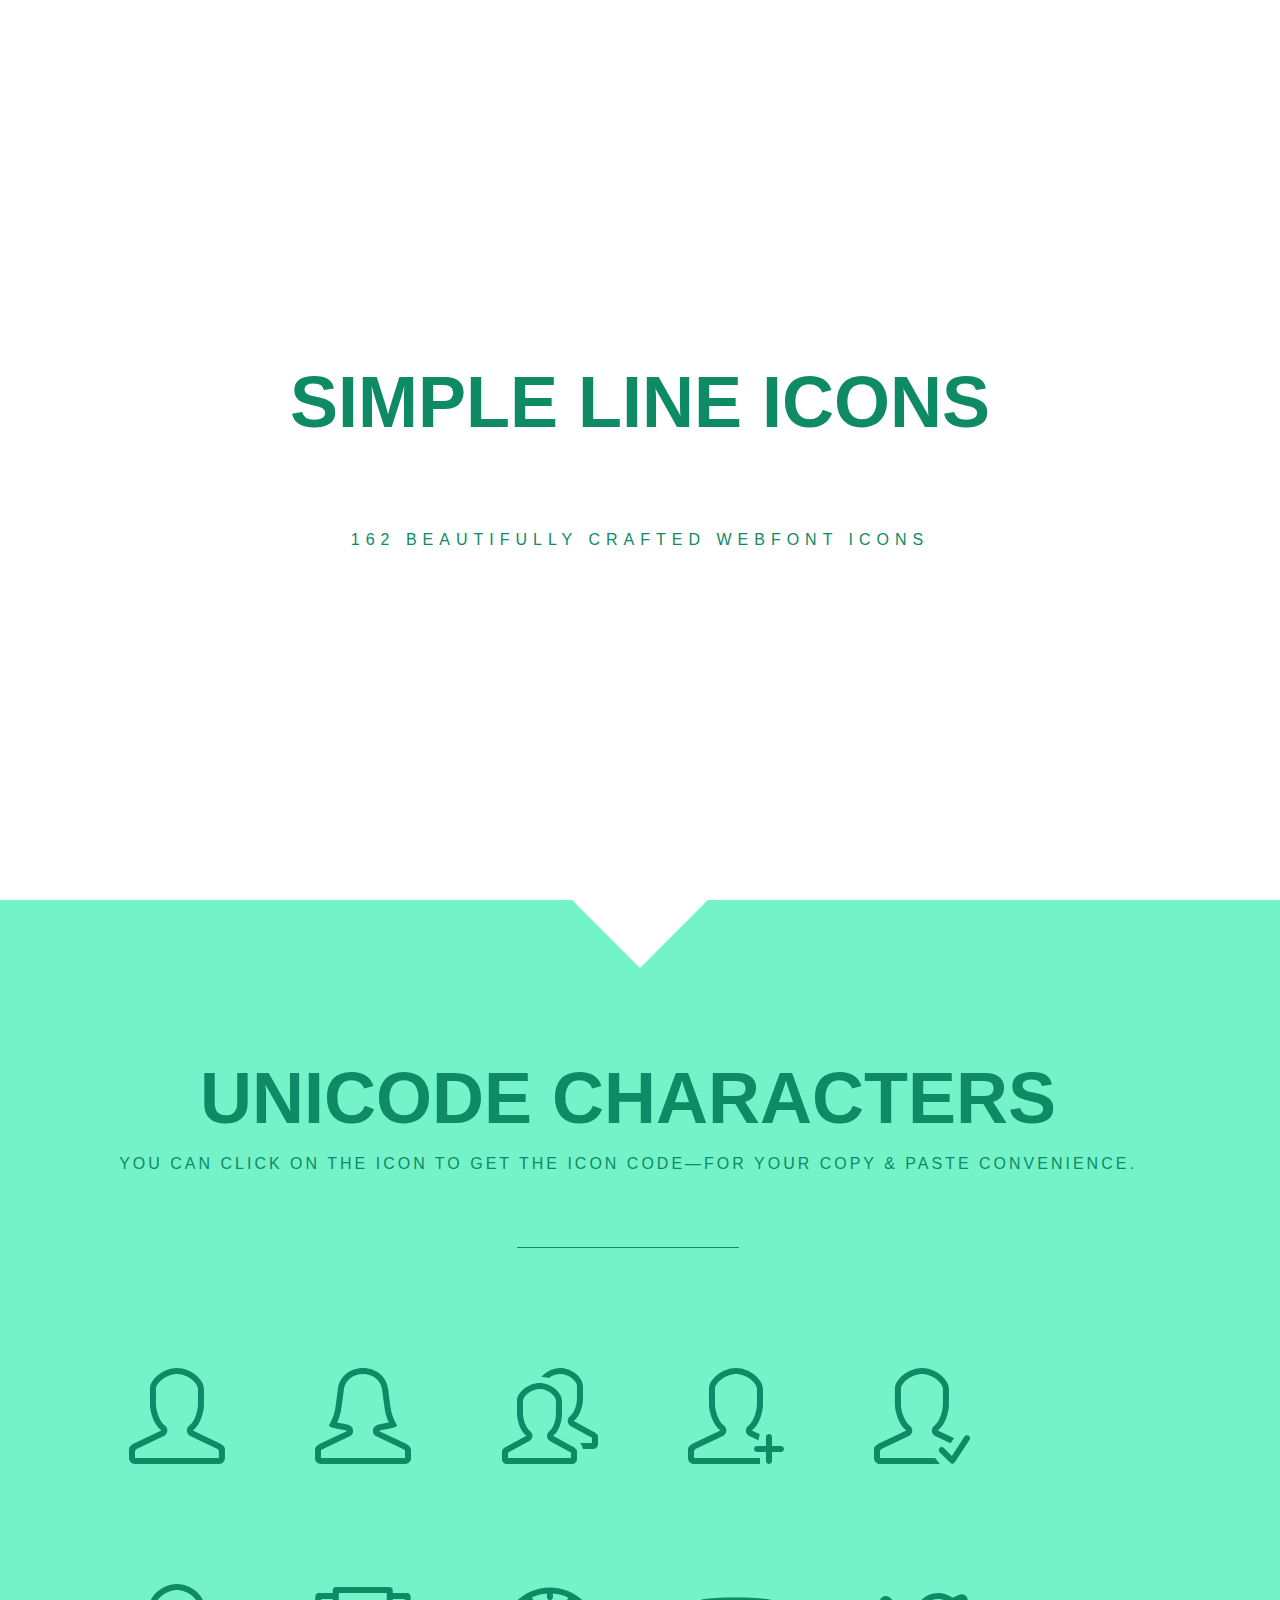
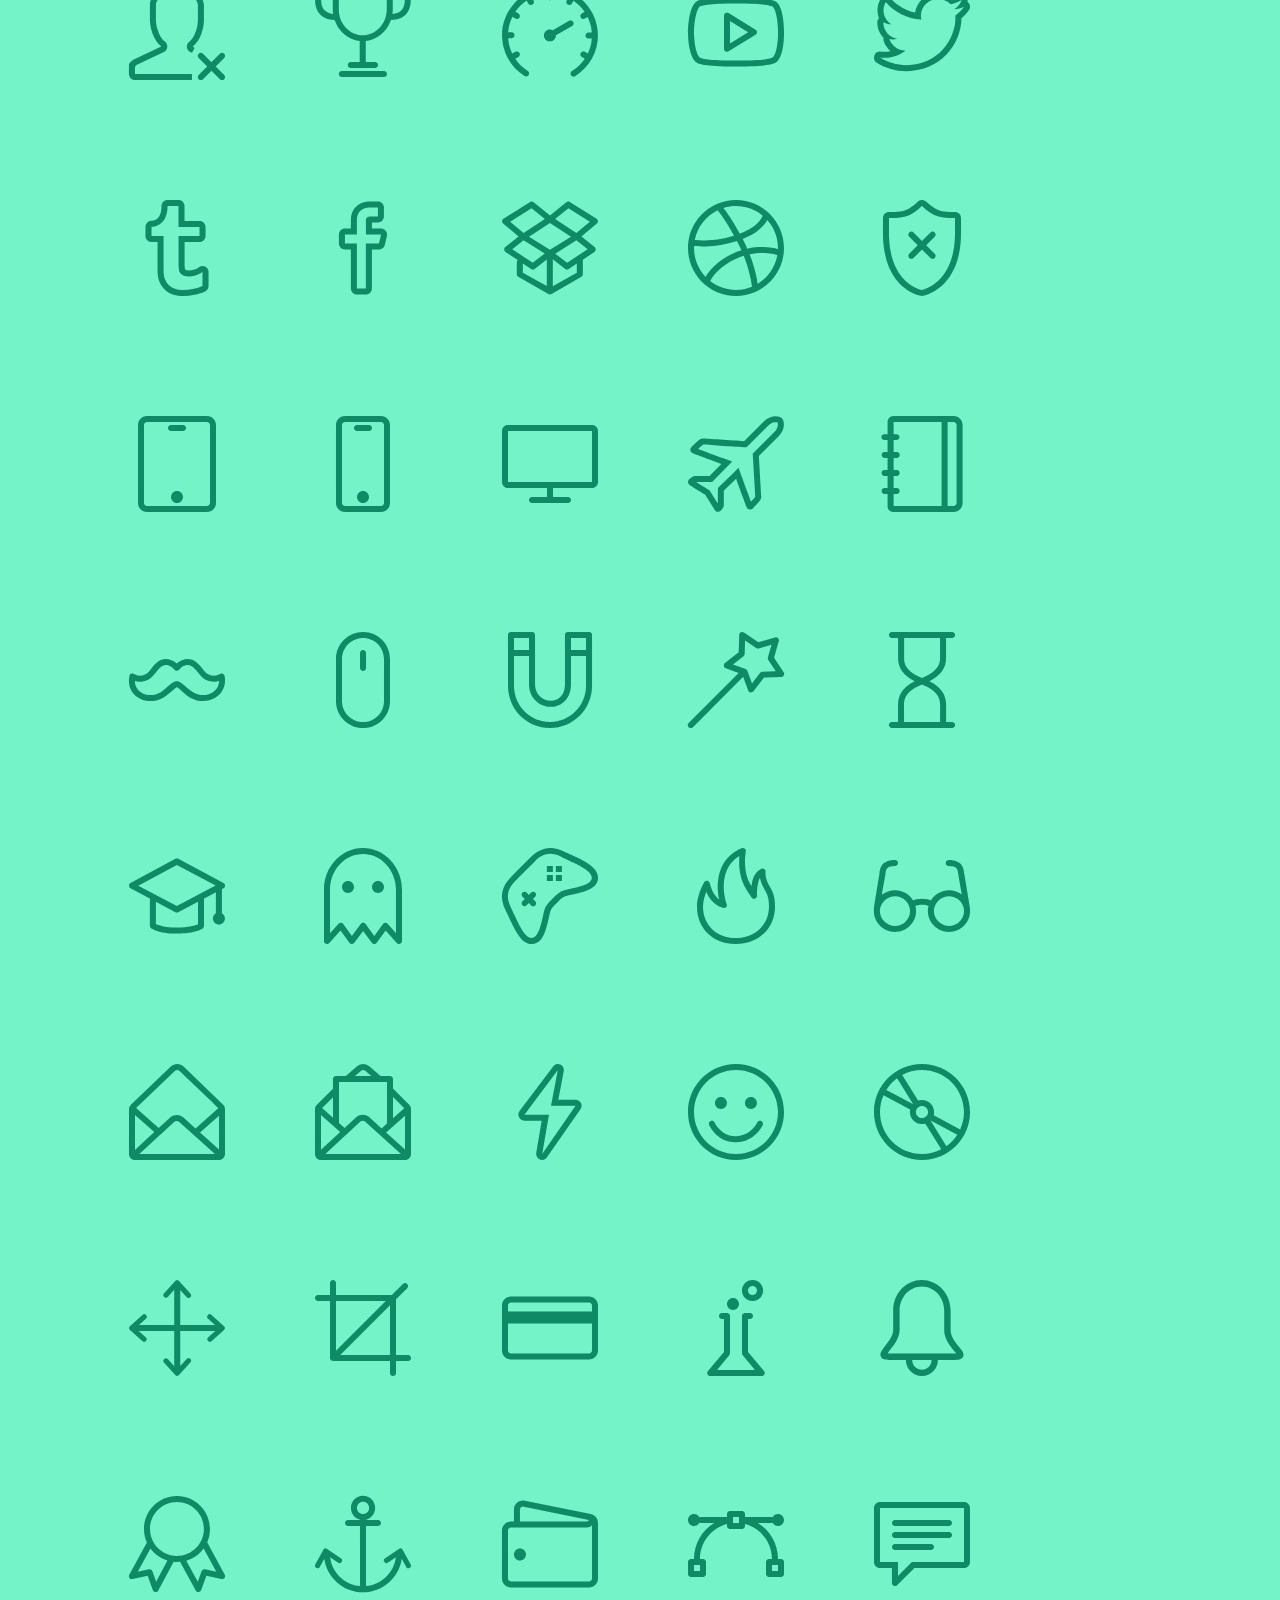
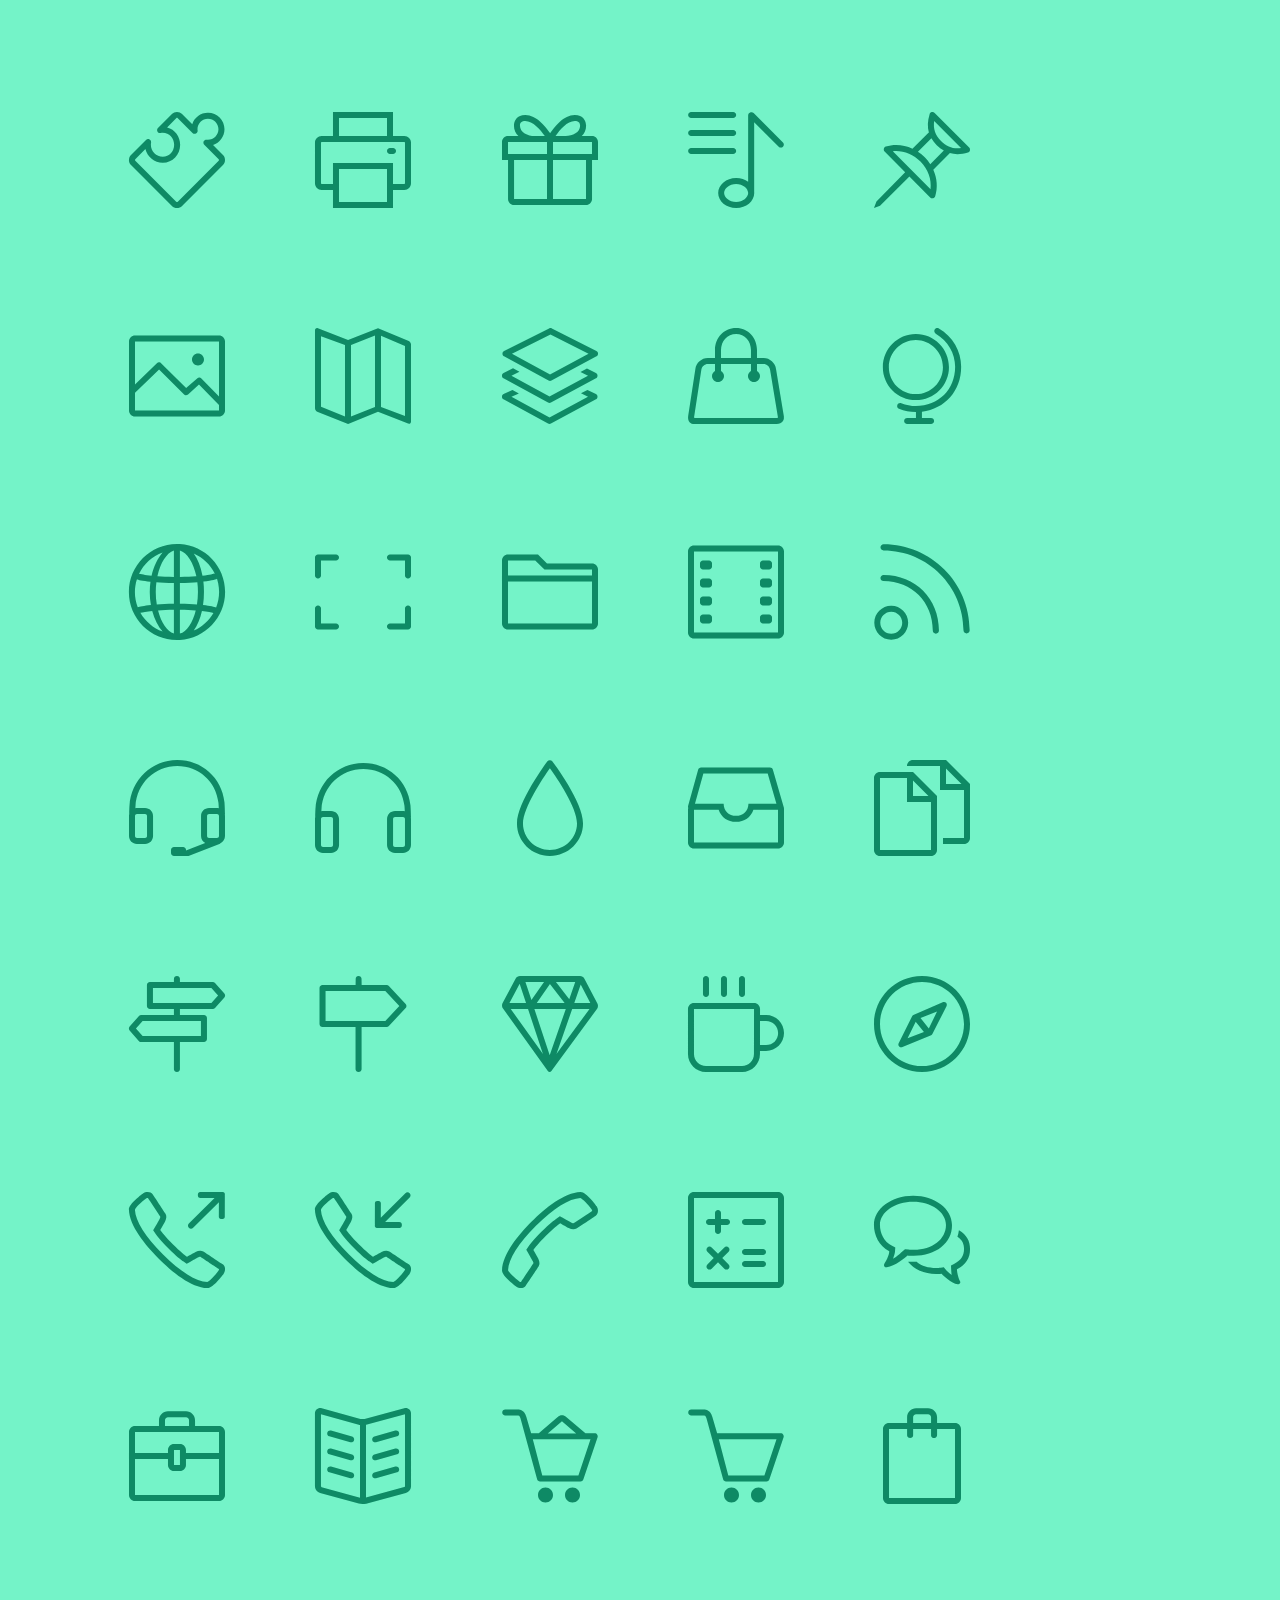
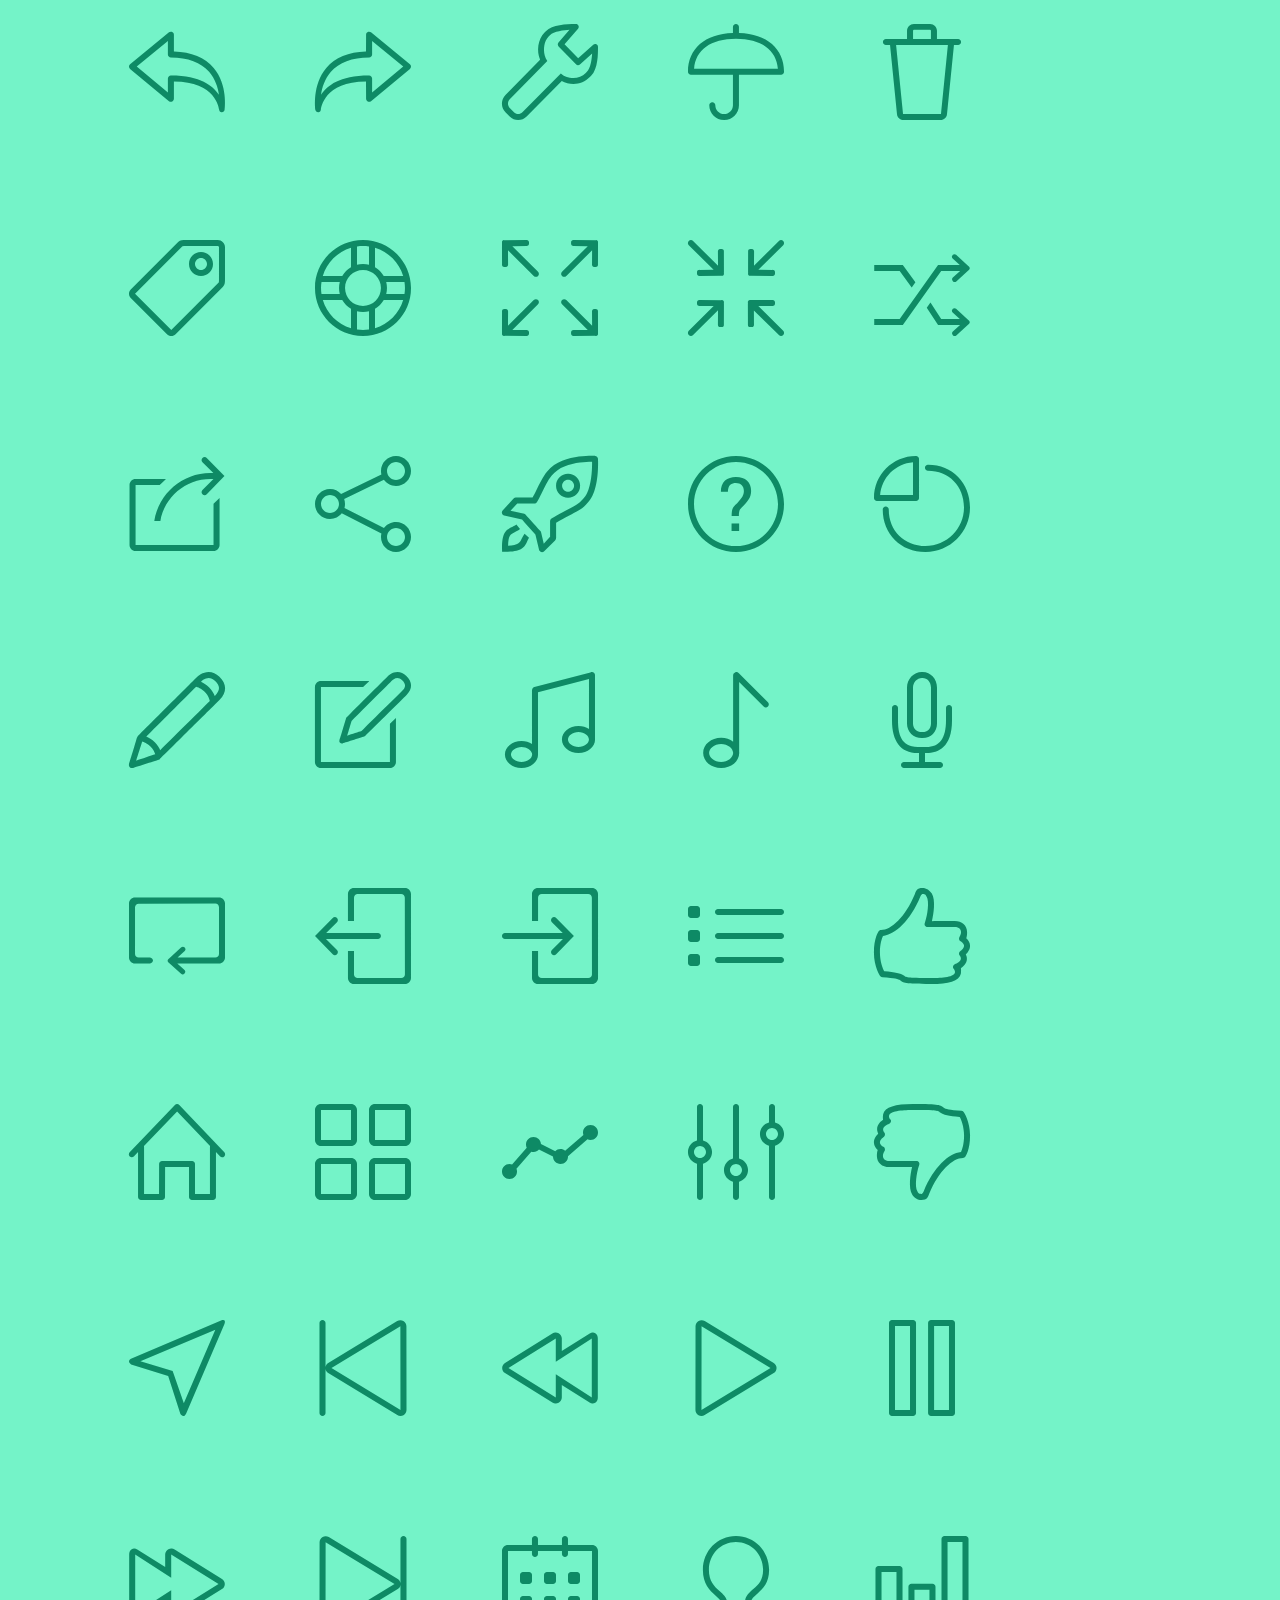
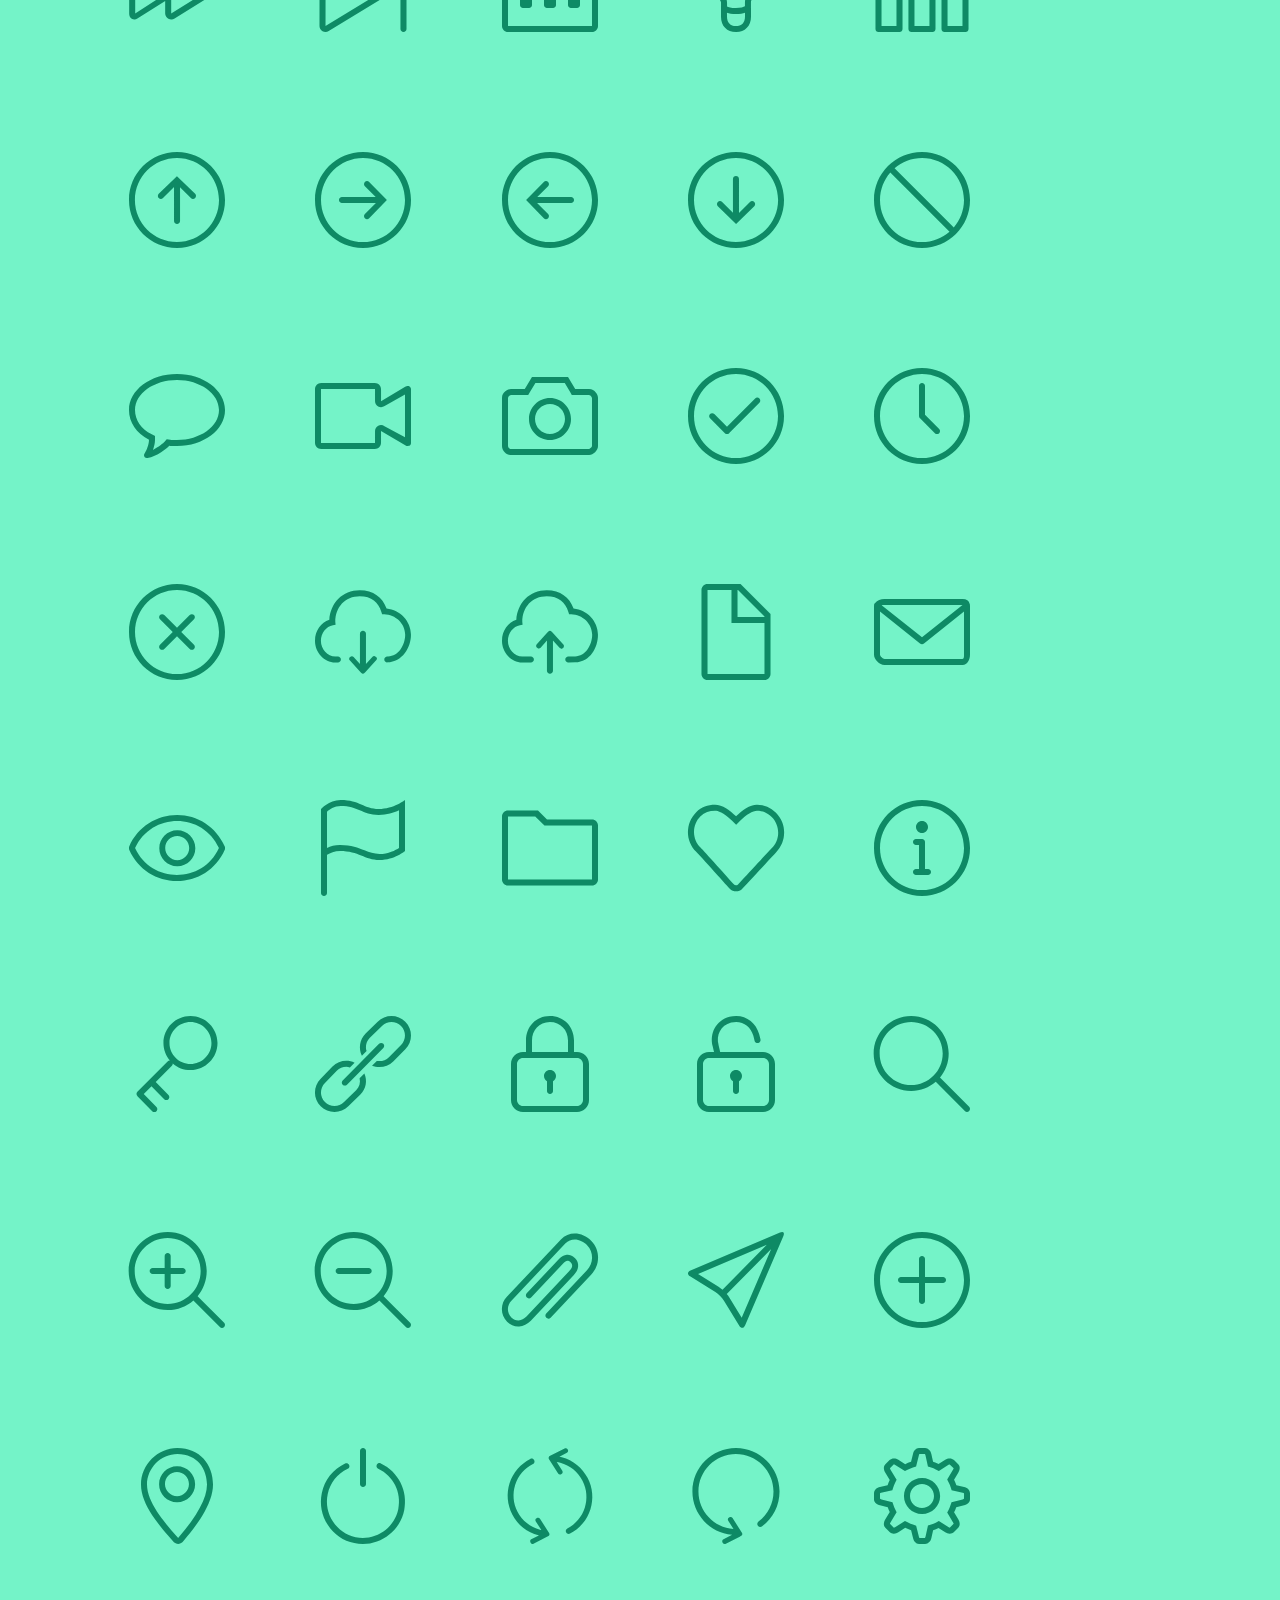
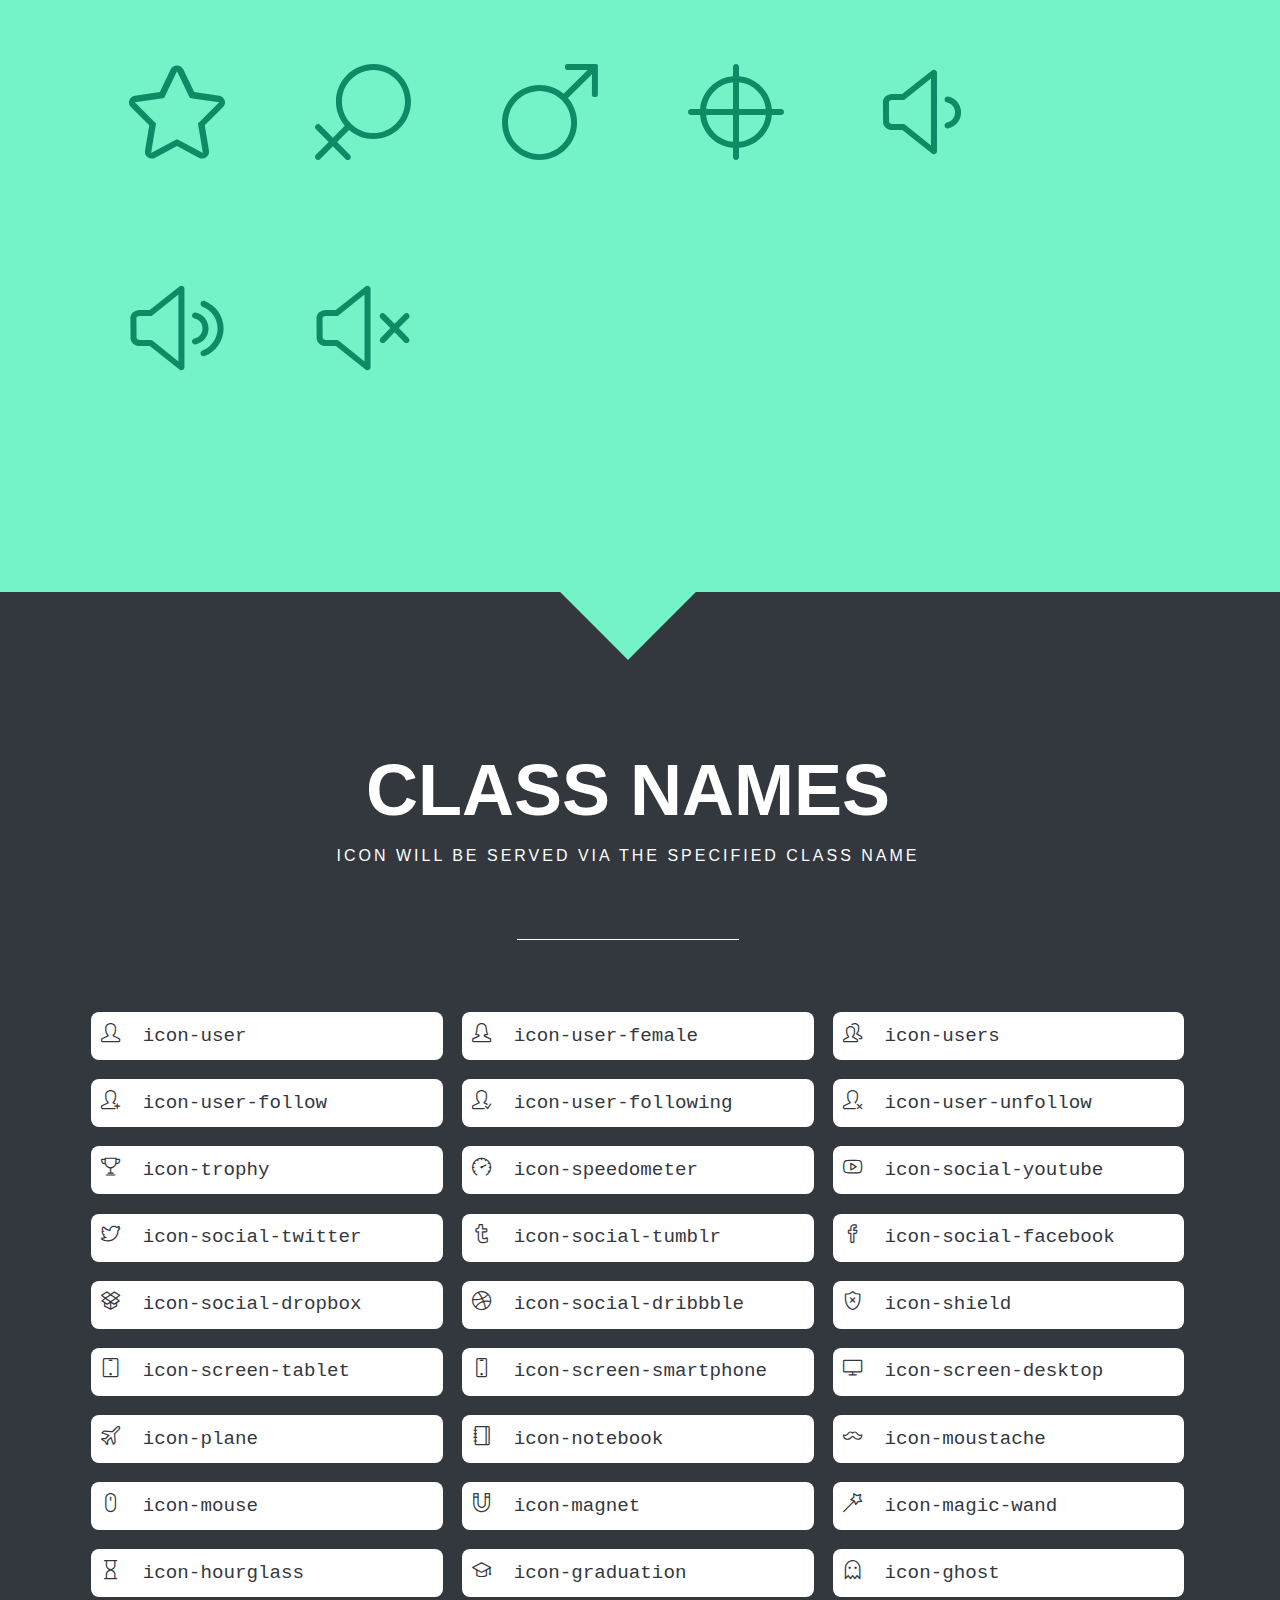
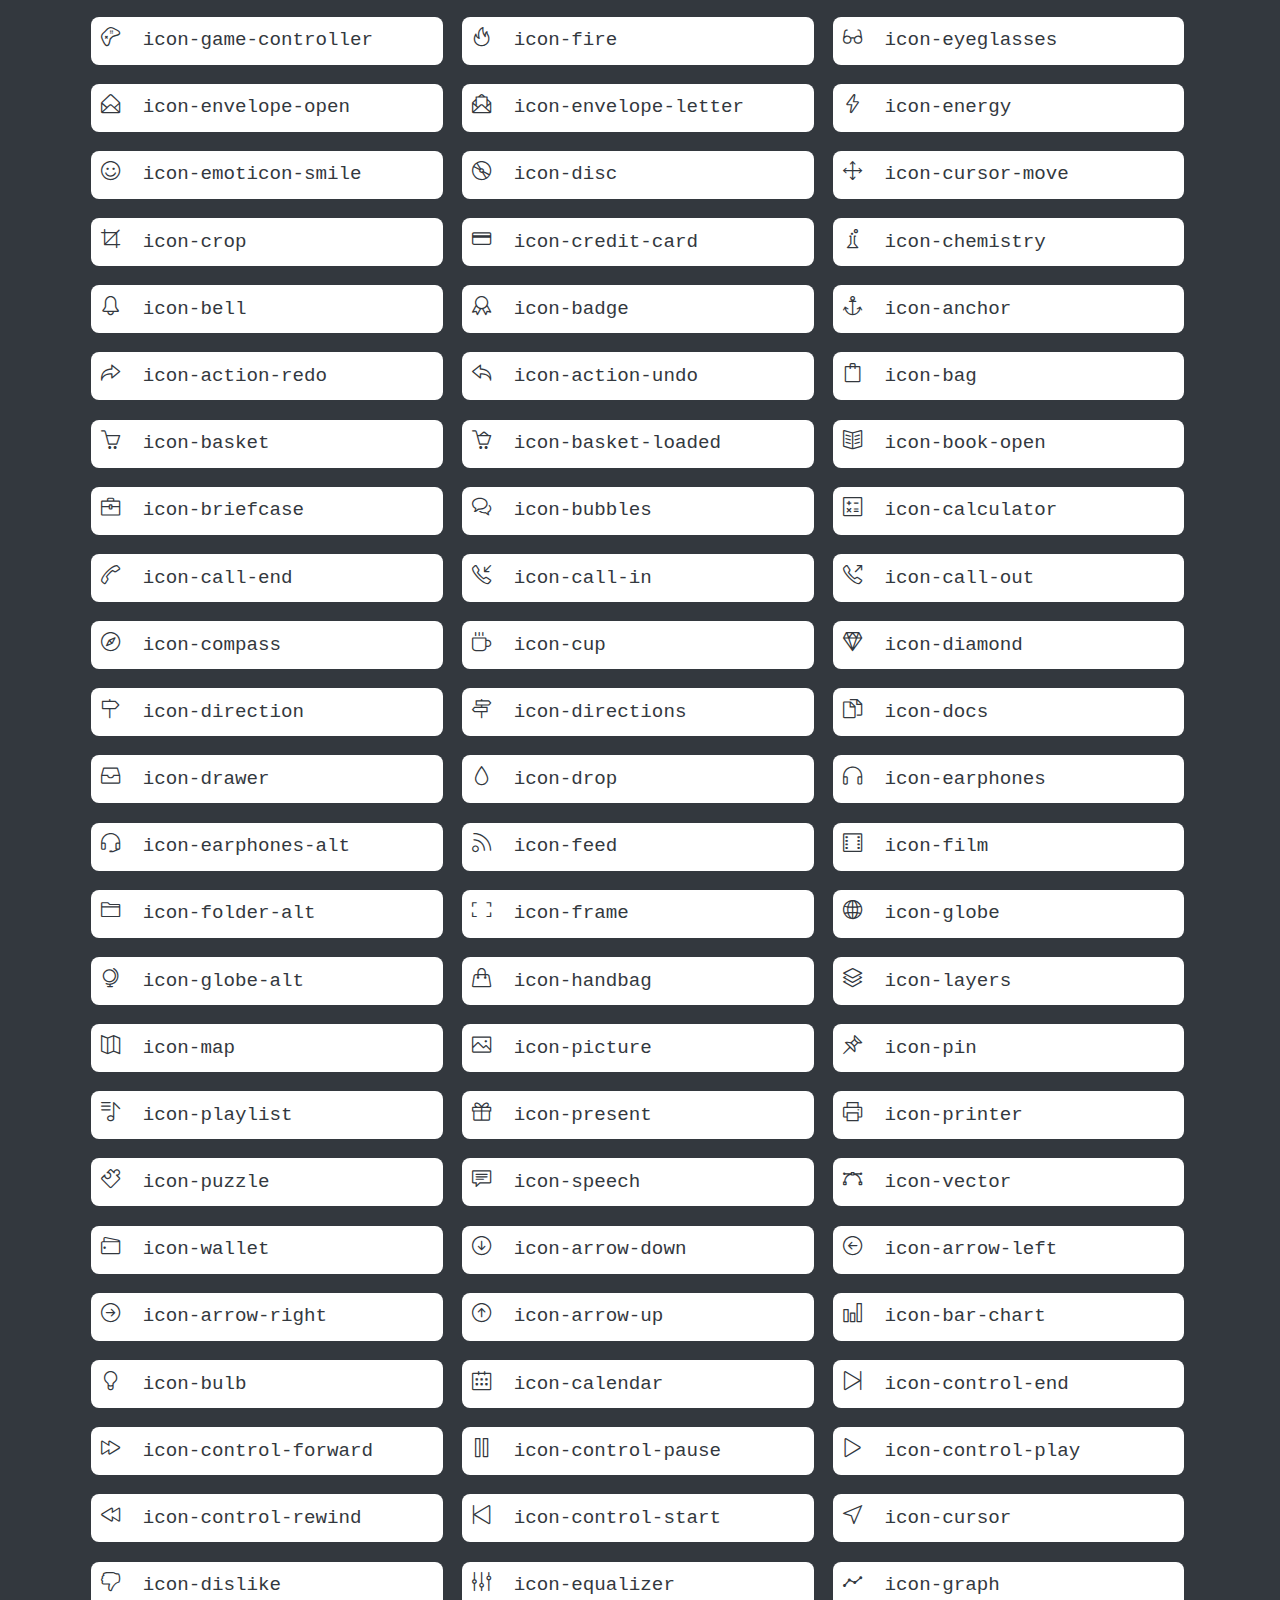
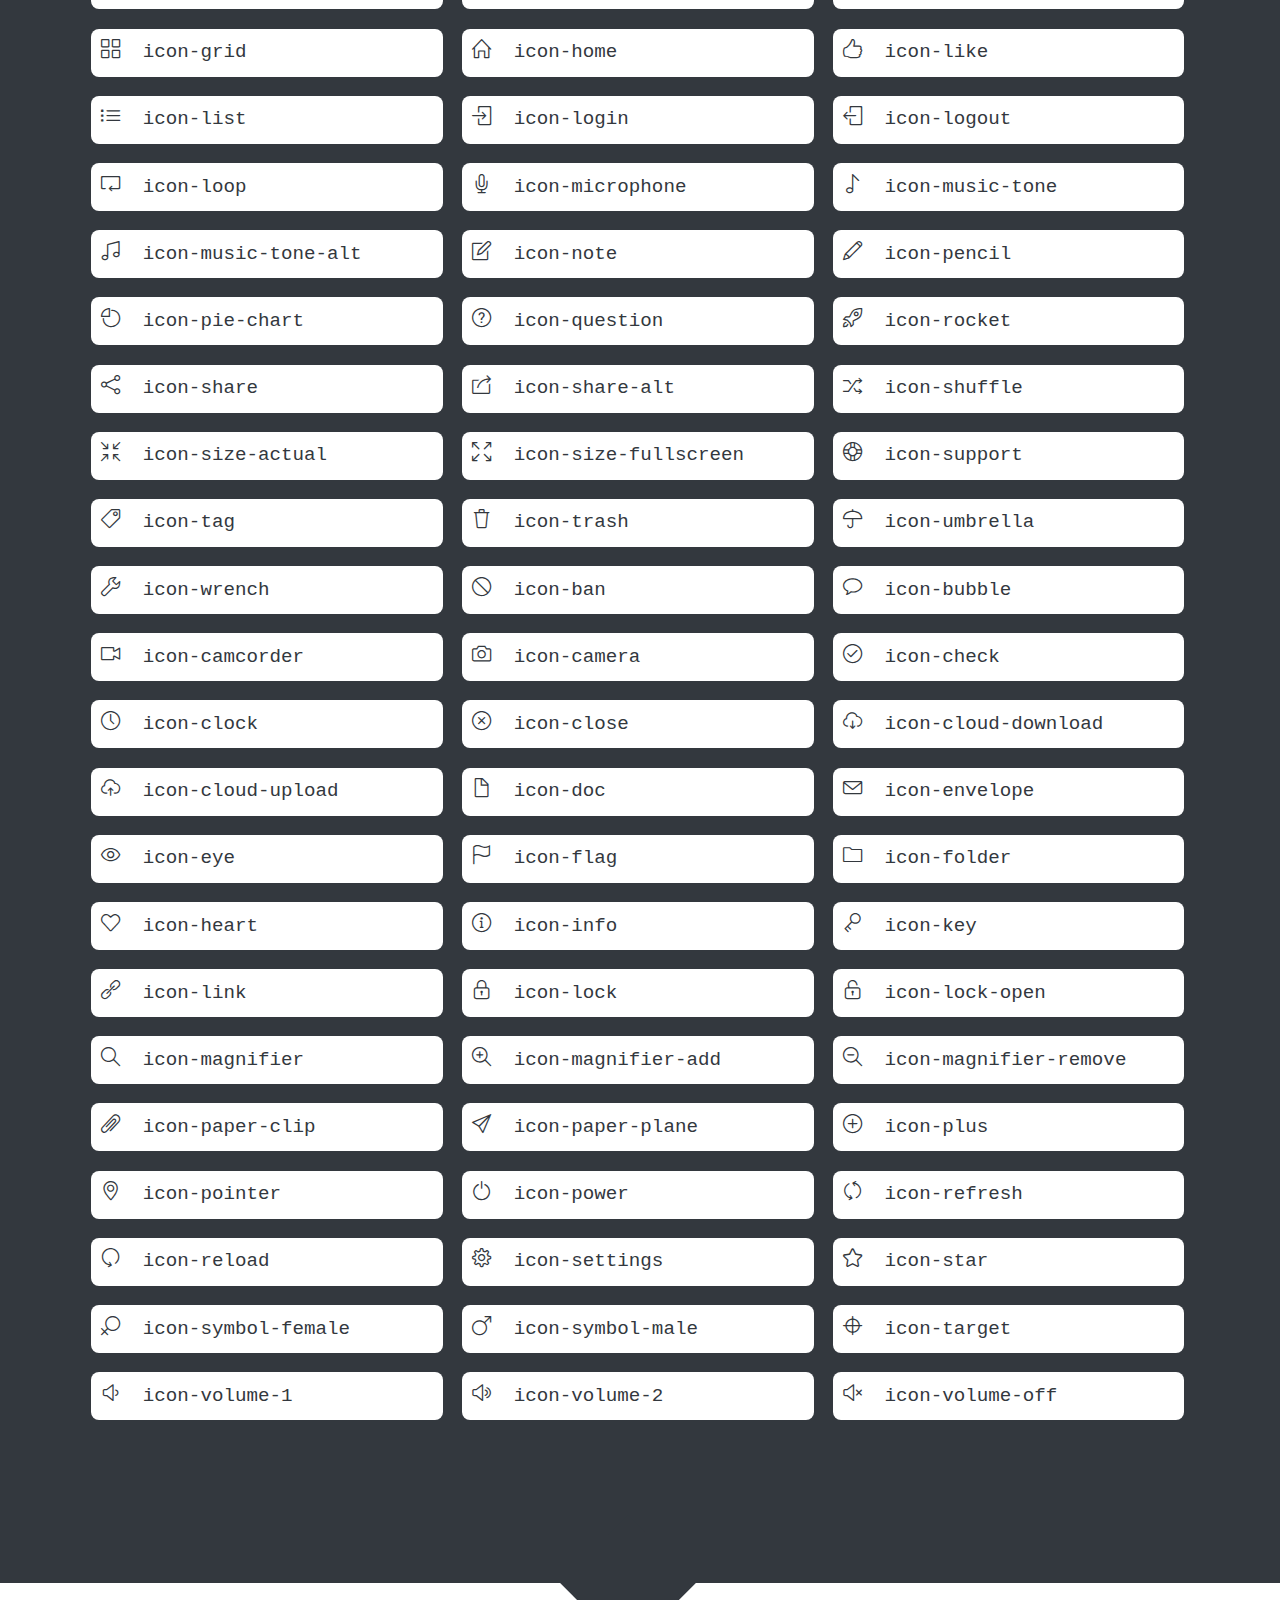
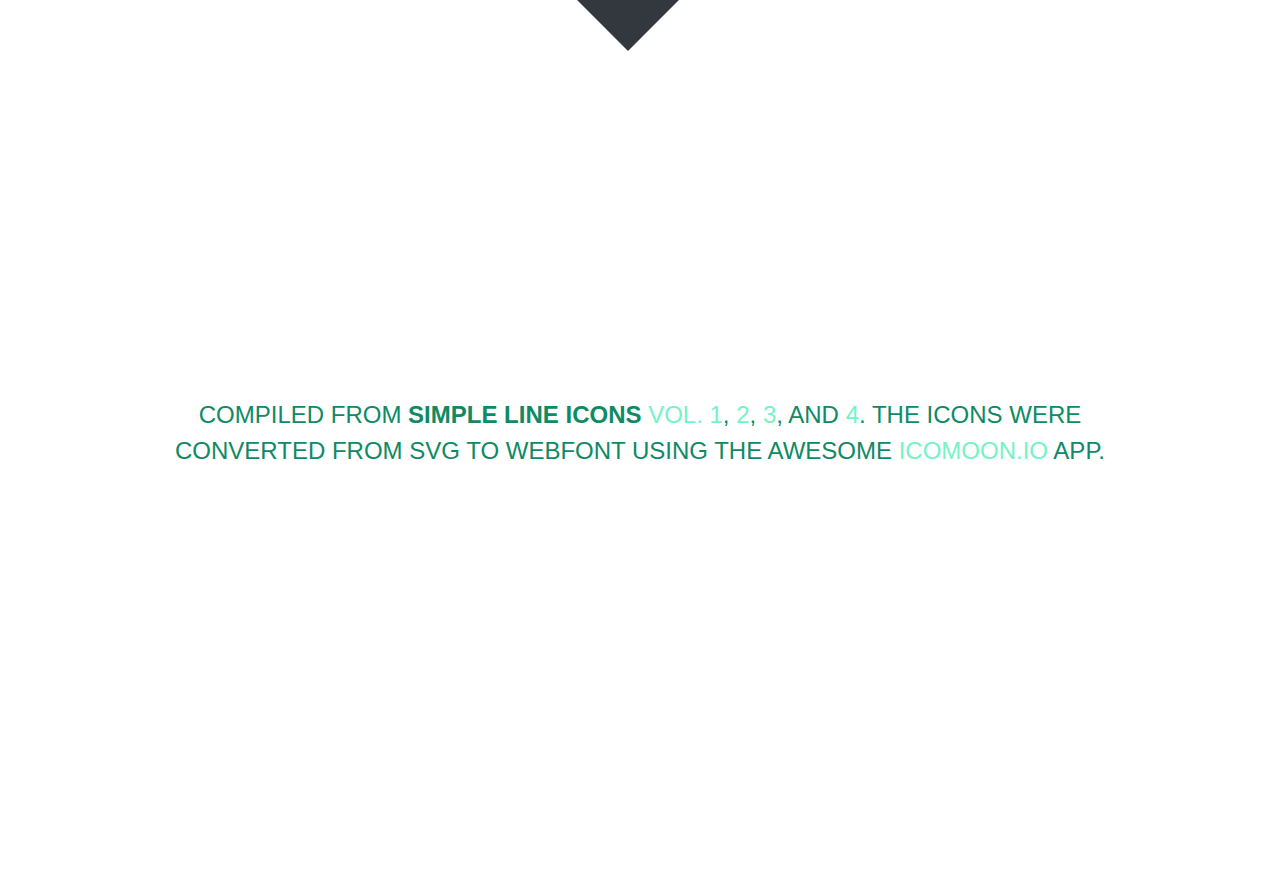
<file: src/DemoSite/Content/libs/unify1.9/plugins/line-icons/index.html>
<!doctype html>
<html>
<head>
	<meta charset="utf-8">
	<meta name="viewport" content="width=device-width, initial-scale=1, maximum-scale=1, user-scalable=no">
	<title>Simple Line Icons</title>
	<link rel="stylesheet" href="style.css">
	<link rel="stylesheet" href="line-icons.css">

	<!--[if lte IE 7]><script src="icons-lte-ie7.js"></script><![endif]-->
</head>

</head>
<body>
	<div class="page">
		<div id="wH"></div>
		<header class="masthead" id="masthead">
			<hgroup>
				<h1>Simple Line Icons</h1>
				<h2>162 beautifully crafted webfont icons</h2>
			</hgroup>
			<!--<h1>Your font contains the following glyphs</h1>
			<p>The generated SVG font can be imported back to <a href="http://icomoon.io/app">IcoMoon</a> for modification.</p>-->
		</header>

		<section class="glyphs" id="glyphs">
			<header>
				<hgroup>
					<h1>Unicode Characters</h1>
					<h2>You can click on the icon to get the icon code&mdash;for your copy &amp; paste convenience.</h2>
				</hgroup>
			</header>

			<div class="glyph">
				<span class="glyph-item mega" aria-hidden="true" data-icon="&#xe005;" data-js-prompt="&amp;#xe005;"></span>
			</div>
			<div class="glyph">
				<span class="glyph-item mega" aria-hidden="true" data-icon="&#xe000;" data-js-prompt="&amp;#xe000;"></span>
			</div>
			<div class="glyph">
				<span class="glyph-item mega" aria-hidden="true" data-icon="&#xe001;" data-js-prompt="&amp;#xe001;"></span>
			</div>
			<div class="glyph">
				<span class="glyph-item mega" aria-hidden="true" data-icon="&#xe002;" data-js-prompt="&amp;#xe002;"></span>
			</div>
			<div class="glyph">
				<span class="glyph-item mega" aria-hidden="true" data-icon="&#xe003;" data-js-prompt="&amp;#xe003;"></span>
			</div>
			<div class="glyph">
				<span class="glyph-item mega" aria-hidden="true" data-icon="&#xe004;" data-js-prompt="&amp;#xe004;"></span>
			</div>
			<div class="glyph">
				<span class="glyph-item mega" aria-hidden="true" data-icon="&#xe006;" data-js-prompt="&amp;#xe006;"></span>
			</div>
			<div class="glyph">
				<span class="glyph-item mega" aria-hidden="true" data-icon="&#xe007;" data-js-prompt="&amp;#xe007;"></span>
			</div>
			<div class="glyph">
				<span class="glyph-item mega" aria-hidden="true" data-icon="&#xe008;" data-js-prompt="&amp;#xe008;"></span>
			</div>
			<div class="glyph">
				<span class="glyph-item mega" aria-hidden="true" data-icon="&#xe009;" data-js-prompt="&amp;#xe009;"></span>
			</div>
			<div class="glyph">
				<span class="glyph-item mega" aria-hidden="true" data-icon="&#xe00a;" data-js-prompt="&amp;#xe00a;"></span>
			</div>
			<div class="glyph">
				<span class="glyph-item mega" aria-hidden="true" data-icon="&#xe00b;" data-js-prompt="&amp;#xe00b;"></span>
			</div>
			<div class="glyph">
				<span class="glyph-item mega" aria-hidden="true" data-icon="&#xe00c;" data-js-prompt="&amp;#xe00c;"></span>
			</div>
			<div class="glyph">
				<span class="glyph-item mega" aria-hidden="true" data-icon="&#xe00d;" data-js-prompt="&amp;#xe00d;"></span>
			</div>
			<div class="glyph">
				<span class="glyph-item mega" aria-hidden="true" data-icon="&#xe00e;" data-js-prompt="&amp;#xe00e;"></span>
			</div>
			<div class="glyph">
				<span class="glyph-item mega" aria-hidden="true" data-icon="&#xe00f;" data-js-prompt="&amp;#xe00f;"></span>
			</div>
			<div class="glyph">
				<span class="glyph-item mega" aria-hidden="true" data-icon="&#xe010;" data-js-prompt="&amp;#xe010;"></span>
			</div>
			<div class="glyph">
				<span class="glyph-item mega" aria-hidden="true" data-icon="&#xe011;" data-js-prompt="&amp;#xe011;"></span>
			</div>
			<div class="glyph">
				<span class="glyph-item mega" aria-hidden="true" data-icon="&#xe012;" data-js-prompt="&amp;#xe012;"></span>
			</div>
			<div class="glyph">
				<span class="glyph-item mega" aria-hidden="true" data-icon="&#xe013;" data-js-prompt="&amp;#xe013;"></span>
			</div>
			<div class="glyph">
				<span class="glyph-item mega" aria-hidden="true" data-icon="&#xe014;" data-js-prompt="&amp;#xe014;"></span>
			</div>
			<div class="glyph">
				<span class="glyph-item mega" aria-hidden="true" data-icon="&#xe015;" data-js-prompt="&amp;#xe015;"></span>
			</div>
			<div class="glyph">
				<span class="glyph-item mega" aria-hidden="true" data-icon="&#xe016;" data-js-prompt="&amp;#xe016;"></span>
			</div>
			<div class="glyph">
				<span class="glyph-item mega" aria-hidden="true" data-icon="&#xe017;" data-js-prompt="&amp;#xe017;"></span>
			</div>
			<div class="glyph">
				<span class="glyph-item mega" aria-hidden="true" data-icon="&#xe018;" data-js-prompt="&amp;#xe018;"></span>
			</div>
			<div class="glyph">
				<span class="glyph-item mega" aria-hidden="true" data-icon="&#xe019;" data-js-prompt="&amp;#xe019;"></span>
			</div>
			<div class="glyph">
				<span class="glyph-item mega" aria-hidden="true" data-icon="&#xe01a;" data-js-prompt="&amp;#xe01a;"></span>
			</div>
			<div class="glyph">
				<span class="glyph-item mega" aria-hidden="true" data-icon="&#xe01b;" data-js-prompt="&amp;#xe01b;"></span>
			</div>
			<div class="glyph">
				<span class="glyph-item mega" aria-hidden="true" data-icon="&#xe01c;" data-js-prompt="&amp;#xe01c;"></span>
			</div>
			<div class="glyph">
				<span class="glyph-item mega" aria-hidden="true" data-icon="&#xe01d;" data-js-prompt="&amp;#xe01d;"></span>
			</div>
			<div class="glyph">
				<span class="glyph-item mega" aria-hidden="true" data-icon="&#xe01e;" data-js-prompt="&amp;#xe01e;"></span>
			</div>
			<div class="glyph">
				<span class="glyph-item mega" aria-hidden="true" data-icon="&#xe01f;" data-js-prompt="&amp;#xe01f;"></span>
			</div>
			<div class="glyph">
				<span class="glyph-item mega" aria-hidden="true" data-icon="&#xe020;" data-js-prompt="&amp;#xe020;"></span>
			</div>
			<div class="glyph">
				<span class="glyph-item mega" aria-hidden="true" data-icon="&#xe021;" data-js-prompt="&amp;#xe021;"></span>
			</div>
			<div class="glyph">
				<span class="glyph-item mega" aria-hidden="true" data-icon="&#xe022;" data-js-prompt="&amp;#xe022;"></span>
			</div>
			<div class="glyph">
				<span class="glyph-item mega" aria-hidden="true" data-icon="&#xe023;" data-js-prompt="&amp;#xe023;"></span>
			</div>
			<div class="glyph">
				<span class="glyph-item mega" aria-hidden="true" data-icon="&#xe024;" data-js-prompt="&amp;#xe024;"></span>
			</div>
			<div class="glyph">
				<span class="glyph-item mega" aria-hidden="true" data-icon="&#xe025;" data-js-prompt="&amp;#xe025;"></span>
			</div>
			<div class="glyph">
				<span class="glyph-item mega" aria-hidden="true" data-icon="&#xe026;" data-js-prompt="&amp;#xe026;"></span>
			</div>
			<div class="glyph">
				<span class="glyph-item mega" aria-hidden="true" data-icon="&#xe027;" data-js-prompt="&amp;#xe027;"></span>
			</div>
			<div class="glyph">
				<span class="glyph-item mega" aria-hidden="true" data-icon="&#xe028;" data-js-prompt="&amp;#xe028;"></span>
			</div>
			<div class="glyph">
				<span class="glyph-item mega" aria-hidden="true" data-icon="&#xe029;" data-js-prompt="&amp;#xe029;"></span>
			</div>
			<div class="glyph">
				<span class="glyph-item mega" aria-hidden="true" data-icon="&#xe02a;" data-js-prompt="&amp;#xe02a;"></span>
			</div>
			<div class="glyph">
				<span class="glyph-item mega" aria-hidden="true" data-icon="&#xe02b;" data-js-prompt="&amp;#xe02b;"></span>
			</div>
			<div class="glyph">
				<span class="glyph-item mega" aria-hidden="true" data-icon="&#xe02c;" data-js-prompt="&amp;#xe02c;"></span>
			</div>
			<div class="glyph">
				<span class="glyph-item mega" aria-hidden="true" data-icon="&#xe02d;" data-js-prompt="&amp;#xe02d;"></span>
			</div>
			<div class="glyph">
				<span class="glyph-item mega" aria-hidden="true" data-icon="&#xe02e;" data-js-prompt="&amp;#xe02e;"></span>
			</div>
			<div class="glyph">
				<span class="glyph-item mega" aria-hidden="true" data-icon="&#xe02f;" data-js-prompt="&amp;#xe02f;"></span>
			</div>
			<div class="glyph">
				<span class="glyph-item mega" aria-hidden="true" data-icon="&#xe030;" data-js-prompt="&amp;#xe030;"></span>
			</div>
			<div class="glyph">
				<span class="glyph-item mega" aria-hidden="true" data-icon="&#xe031;" data-js-prompt="&amp;#xe031;"></span>
			</div>
			<div class="glyph">
				<span class="glyph-item mega" aria-hidden="true" data-icon="&#xe032;" data-js-prompt="&amp;#xe032;"></span>
			</div>
			<div class="glyph">
				<span class="glyph-item mega" aria-hidden="true" data-icon="&#xe033;" data-js-prompt="&amp;#xe033;"></span>
			</div>
			<div class="glyph">
				<span class="glyph-item mega" aria-hidden="true" data-icon="&#xe034;" data-js-prompt="&amp;#xe034;"></span>
			</div>
			<div class="glyph">
				<span class="glyph-item mega" aria-hidden="true" data-icon="&#xe035;" data-js-prompt="&amp;#xe035;"></span>
			</div>
			<div class="glyph">
				<span class="glyph-item mega" aria-hidden="true" data-icon="&#xe036;" data-js-prompt="&amp;#xe036;"></span>
			</div>
			<div class="glyph">
				<span class="glyph-item mega" aria-hidden="true" data-icon="&#xe037;" data-js-prompt="&amp;#xe037;"></span>
			</div>
			<div class="glyph">
				<span class="glyph-item mega" aria-hidden="true" data-icon="&#xe038;" data-js-prompt="&amp;#xe038;"></span>
			</div>
			<div class="glyph">
				<span class="glyph-item mega" aria-hidden="true" data-icon="&#xe039;" data-js-prompt="&amp;#xe039;"></span>
			</div>
			<div class="glyph">
				<span class="glyph-item mega" aria-hidden="true" data-icon="&#xe03a;" data-js-prompt="&amp;#xe03a;"></span>
			</div>
			<div class="glyph">
				<span class="glyph-item mega" aria-hidden="true" data-icon="&#xe03b;" data-js-prompt="&amp;#xe03b;"></span>
			</div>
			<div class="glyph">
				<span class="glyph-item mega" aria-hidden="true" data-icon="&#xe03c;" data-js-prompt="&amp;#xe03c;"></span>
			</div>
			<div class="glyph">
				<span class="glyph-item mega" aria-hidden="true" data-icon="&#xe03d;" data-js-prompt="&amp;#xe03d;"></span>
			</div>
			<div class="glyph">
				<span class="glyph-item mega" aria-hidden="true" data-icon="&#xe03e;" data-js-prompt="&amp;#xe03e;"></span>
			</div>
			<div class="glyph">
				<span class="glyph-item mega" aria-hidden="true" data-icon="&#xe03f;" data-js-prompt="&amp;#xe03f;"></span>
			</div>
			<div class="glyph">
				<span class="glyph-item mega" aria-hidden="true" data-icon="&#xe040;" data-js-prompt="&amp;#xe040;"></span>
			</div>
			<div class="glyph">
				<span class="glyph-item mega" aria-hidden="true" data-icon="&#xe041;" data-js-prompt="&amp;#xe041;"></span>
			</div>
			<div class="glyph">
				<span class="glyph-item mega" aria-hidden="true" data-icon="&#xe042;" data-js-prompt="&amp;#xe042;"></span>
			</div>
			<div class="glyph">
				<span class="glyph-item mega" aria-hidden="true" data-icon="&#xe043;" data-js-prompt="&amp;#xe043;"></span>
			</div>
			<div class="glyph">
				<span class="glyph-item mega" aria-hidden="true" data-icon="&#xe044;" data-js-prompt="&amp;#xe044;"></span>
			</div>
			<div class="glyph">
				<span class="glyph-item mega" aria-hidden="true" data-icon="&#xe045;" data-js-prompt="&amp;#xe045;"></span>
			</div>
			<div class="glyph">
				<span class="glyph-item mega" aria-hidden="true" data-icon="&#xe046;" data-js-prompt="&amp;#xe046;"></span>
			</div>
			<div class="glyph">
				<span class="glyph-item mega" aria-hidden="true" data-icon="&#xe047;" data-js-prompt="&amp;#xe047;"></span>
			</div>
			<div class="glyph">
				<span class="glyph-item mega" aria-hidden="true" data-icon="&#xe048;" data-js-prompt="&amp;#xe048;"></span>
			</div>
			<div class="glyph">
				<span class="glyph-item mega" aria-hidden="true" data-icon="&#xe049;" data-js-prompt="&amp;#xe049;"></span>
			</div>
			<div class="glyph">
				<span class="glyph-item mega" aria-hidden="true" data-icon="&#xe04a;" data-js-prompt="&amp;#xe04a;"></span>
			</div>
			<div class="glyph">
				<span class="glyph-item mega" aria-hidden="true" data-icon="&#xe04b;" data-js-prompt="&amp;#xe04b;"></span>
			</div>
			<div class="glyph">
				<span class="glyph-item mega" aria-hidden="true" data-icon="&#xe04c;" data-js-prompt="&amp;#xe04c;"></span>
			</div>
			<div class="glyph">
				<span class="glyph-item mega" aria-hidden="true" data-icon="&#xe04d;" data-js-prompt="&amp;#xe04d;"></span>
			</div>
			<div class="glyph">
				<span class="glyph-item mega" aria-hidden="true" data-icon="&#xe04e;" data-js-prompt="&amp;#xe04e;"></span>
			</div>
			<div class="glyph">
				<span class="glyph-item mega" aria-hidden="true" data-icon="&#xe04f;" data-js-prompt="&amp;#xe04f;"></span>
			</div>
			<div class="glyph">
				<span class="glyph-item mega" aria-hidden="true" data-icon="&#xe050;" data-js-prompt="&amp;#xe050;"></span>
			</div>
			<div class="glyph">
				<span class="glyph-item mega" aria-hidden="true" data-icon="&#xe051;" data-js-prompt="&amp;#xe051;"></span>
			</div>
			<div class="glyph">
				<span class="glyph-item mega" aria-hidden="true" data-icon="&#xe052;" data-js-prompt="&amp;#xe052;"></span>
			</div>
			<div class="glyph">
				<span class="glyph-item mega" aria-hidden="true" data-icon="&#xe053;" data-js-prompt="&amp;#xe053;"></span>
			</div>
			<div class="glyph">
				<span class="glyph-item mega" aria-hidden="true" data-icon="&#xe054;" data-js-prompt="&amp;#xe054;"></span>
			</div>
			<div class="glyph">
				<span class="glyph-item mega" aria-hidden="true" data-icon="&#xe055;" data-js-prompt="&amp;#xe055;"></span>
			</div>
			<div class="glyph">
				<span class="glyph-item mega" aria-hidden="true" data-icon="&#xe056;" data-js-prompt="&amp;#xe056;"></span>
			</div>
			<div class="glyph">
				<span class="glyph-item mega" aria-hidden="true" data-icon="&#xe057;" data-js-prompt="&amp;#xe057;"></span>
			</div>
			<div class="glyph">
				<span class="glyph-item mega" aria-hidden="true" data-icon="&#xe058;" data-js-prompt="&amp;#xe058;"></span>
			</div>
			<div class="glyph">
				<span class="glyph-item mega" aria-hidden="true" data-icon="&#xe059;" data-js-prompt="&amp;#xe059;"></span>
			</div>
			<div class="glyph">
				<span class="glyph-item mega" aria-hidden="true" data-icon="&#xe05a;" data-js-prompt="&amp;#xe05a;"></span>
			</div>
			<div class="glyph">
				<span class="glyph-item mega" aria-hidden="true" data-icon="&#xe05b;" data-js-prompt="&amp;#xe05b;"></span>
			</div>
			<div class="glyph">
				<span class="glyph-item mega" aria-hidden="true" data-icon="&#xe05c;" data-js-prompt="&amp;#xe05c;"></span>
			</div>
			<div class="glyph">
				<span class="glyph-item mega" aria-hidden="true" data-icon="&#xe05d;" data-js-prompt="&amp;#xe05d;"></span>
			</div>
			<div class="glyph">
				<span class="glyph-item mega" aria-hidden="true" data-icon="&#xe05e;" data-js-prompt="&amp;#xe05e;"></span>
			</div>
			<div class="glyph">
				<span class="glyph-item mega" aria-hidden="true" data-icon="&#xe05f;" data-js-prompt="&amp;#xe05f;"></span>
			</div>
			<div class="glyph">
				<span class="glyph-item mega" aria-hidden="true" data-icon="&#xe060;" data-js-prompt="&amp;#xe060;"></span>
			</div>
			<div class="glyph">
				<span class="glyph-item mega" aria-hidden="true" data-icon="&#xe061;" data-js-prompt="&amp;#xe061;"></span>
			</div>
			<div class="glyph">
				<span class="glyph-item mega" aria-hidden="true" data-icon="&#xe062;" data-js-prompt="&amp;#xe062;"></span>
			</div>
			<div class="glyph">
				<span class="glyph-item mega" aria-hidden="true" data-icon="&#xe063;" data-js-prompt="&amp;#xe063;"></span>
			</div>
			<div class="glyph">
				<span class="glyph-item mega" aria-hidden="true" data-icon="&#xe064;" data-js-prompt="&amp;#xe064;"></span>
			</div>
			<div class="glyph">
				<span class="glyph-item mega" aria-hidden="true" data-icon="&#xe065;" data-js-prompt="&amp;#xe065;"></span>
			</div>
			<div class="glyph">
				<span class="glyph-item mega" aria-hidden="true" data-icon="&#xe066;" data-js-prompt="&amp;#xe066;"></span>
			</div>
			<div class="glyph">
				<span class="glyph-item mega" aria-hidden="true" data-icon="&#xe067;" data-js-prompt="&amp;#xe067;"></span>
			</div>
			<div class="glyph">
				<span class="glyph-item mega" aria-hidden="true" data-icon="&#xe068;" data-js-prompt="&amp;#xe068;"></span>
			</div>
			<div class="glyph">
				<span class="glyph-item mega" aria-hidden="true" data-icon="&#xe069;" data-js-prompt="&amp;#xe069;"></span>
			</div>
			<div class="glyph">
				<span class="glyph-item mega" aria-hidden="true" data-icon="&#xe06a;" data-js-prompt="&amp;#xe06a;"></span>
			</div>
			<div class="glyph">
				<span class="glyph-item mega" aria-hidden="true" data-icon="&#xe06b;" data-js-prompt="&amp;#xe06b;"></span>
			</div>
			<div class="glyph">
				<span class="glyph-item mega" aria-hidden="true" data-icon="&#xe06c;" data-js-prompt="&amp;#xe06c;"></span>
			</div>
			<div class="glyph">
				<span class="glyph-item mega" aria-hidden="true" data-icon="&#xe06d;" data-js-prompt="&amp;#xe06d;"></span>
			</div>
			<div class="glyph">
				<span class="glyph-item mega" aria-hidden="true" data-icon="&#xe06e;" data-js-prompt="&amp;#xe06e;"></span>
			</div>
			<div class="glyph">
				<span class="glyph-item mega" aria-hidden="true" data-icon="&#xe06f;" data-js-prompt="&amp;#xe06f;"></span>
			</div>
			<div class="glyph">
				<span class="glyph-item mega" aria-hidden="true" data-icon="&#xe070;" data-js-prompt="&amp;#xe070;"></span>
			</div>
			<div class="glyph">
				<span class="glyph-item mega" aria-hidden="true" data-icon="&#xe071;" data-js-prompt="&amp;#xe071;"></span>
			</div>
			<div class="glyph">
				<span class="glyph-item mega" aria-hidden="true" data-icon="&#xe072;" data-js-prompt="&amp;#xe072;"></span>
			</div>
			<div class="glyph">
				<span class="glyph-item mega" aria-hidden="true" data-icon="&#xe073;" data-js-prompt="&amp;#xe073;"></span>
			</div>
			<div class="glyph">
				<span class="glyph-item mega" aria-hidden="true" data-icon="&#xe074;" data-js-prompt="&amp;#xe074;"></span>
			</div>
			<div class="glyph">
				<span class="glyph-item mega" aria-hidden="true" data-icon="&#xe075;" data-js-prompt="&amp;#xe075;"></span>
			</div>
			<div class="glyph">
				<span class="glyph-item mega" aria-hidden="true" data-icon="&#xe076;" data-js-prompt="&amp;#xe076;"></span>
			</div>
			<div class="glyph">
				<span class="glyph-item mega" aria-hidden="true" data-icon="&#xe077;" data-js-prompt="&amp;#xe077;"></span>
			</div>
			<div class="glyph">
				<span class="glyph-item mega" aria-hidden="true" data-icon="&#xe078;" data-js-prompt="&amp;#xe078;"></span>
			</div>
			<div class="glyph">
				<span class="glyph-item mega" aria-hidden="true" data-icon="&#xe079;" data-js-prompt="&amp;#xe079;"></span>
			</div>
			<div class="glyph">
				<span class="glyph-item mega" aria-hidden="true" data-icon="&#xe07a;" data-js-prompt="&amp;#xe07a;"></span>
			</div>
			<div class="glyph">
				<span class="glyph-item mega" aria-hidden="true" data-icon="&#xe07b;" data-js-prompt="&amp;#xe07b;"></span>
			</div>
			<div class="glyph">
				<span class="glyph-item mega" aria-hidden="true" data-icon="&#xe07c;" data-js-prompt="&amp;#xe07c;"></span>
			</div>
			<div class="glyph">
				<span class="glyph-item mega" aria-hidden="true" data-icon="&#xe07d;" data-js-prompt="&amp;#xe07d;"></span>
			</div>
			<div class="glyph">
				<span class="glyph-item mega" aria-hidden="true" data-icon="&#xe07e;" data-js-prompt="&amp;#xe07e;"></span>
			</div>
			<div class="glyph">
				<span class="glyph-item mega" aria-hidden="true" data-icon="&#xe07f;" data-js-prompt="&amp;#xe07f;"></span>
			</div>
			<div class="glyph">
				<span class="glyph-item mega" aria-hidden="true" data-icon="&#xe080;" data-js-prompt="&amp;#xe080;"></span>
			</div>
			<div class="glyph">
				<span class="glyph-item mega" aria-hidden="true" data-icon="&#xe081;" data-js-prompt="&amp;#xe081;"></span>
			</div>
			<div class="glyph">
				<span class="glyph-item mega" aria-hidden="true" data-icon="&#xe082;" data-js-prompt="&amp;#xe082;"></span>
			</div>
			<div class="glyph">
				<span class="glyph-item mega" aria-hidden="true" data-icon="&#xe083;" data-js-prompt="&amp;#xe083;"></span>
			</div>
			<div class="glyph">
				<span class="glyph-item mega" aria-hidden="true" data-icon="&#xe084;" data-js-prompt="&amp;#xe084;"></span>
			</div>
			<div class="glyph">
				<span class="glyph-item mega" aria-hidden="true" data-icon="&#xe085;" data-js-prompt="&amp;#xe085;"></span>
			</div>
			<div class="glyph">
				<span class="glyph-item mega" aria-hidden="true" data-icon="&#xe086;" data-js-prompt="&amp;#xe086;"></span>
			</div>
			<div class="glyph">
				<span class="glyph-item mega" aria-hidden="true" data-icon="&#xe087;" data-js-prompt="&amp;#xe087;"></span>
			</div>
			<div class="glyph">
				<span class="glyph-item mega" aria-hidden="true" data-icon="&#xe088;" data-js-prompt="&amp;#xe088;"></span>
			</div>
			<div class="glyph">
				<span class="glyph-item mega" aria-hidden="true" data-icon="&#xe089;" data-js-prompt="&amp;#xe089;"></span>
			</div>
			<div class="glyph">
				<span class="glyph-item mega" aria-hidden="true" data-icon="&#xe08a;" data-js-prompt="&amp;#xe08a;"></span>
			</div>
			<div class="glyph">
				<span class="glyph-item mega" aria-hidden="true" data-icon="&#xe08b;" data-js-prompt="&amp;#xe08b;"></span>
			</div>
			<div class="glyph">
				<span class="glyph-item mega" aria-hidden="true" data-icon="&#xe08c;" data-js-prompt="&amp;#xe08c;"></span>
			</div>
			<div class="glyph">
				<span class="glyph-item mega" aria-hidden="true" data-icon="&#xe08d;" data-js-prompt="&amp;#xe08d;"></span>
			</div>
			<div class="glyph">
				<span class="glyph-item mega" aria-hidden="true" data-icon="&#xe08e;" data-js-prompt="&amp;#xe08e;"></span>
			</div>
			<div class="glyph">
				<span class="glyph-item mega" aria-hidden="true" data-icon="&#xe08f;" data-js-prompt="&amp;#xe08f;"></span>
			</div>
			<div class="glyph">
				<span class="glyph-item mega" aria-hidden="true" data-icon="&#xe090;" data-js-prompt="&amp;#xe090;"></span>
			</div>
			<div class="glyph">
				<span class="glyph-item mega" aria-hidden="true" data-icon="&#xe091;" data-js-prompt="&amp;#xe091;"></span>
			</div>
			<div class="glyph">
				<span class="glyph-item mega" aria-hidden="true" data-icon="&#xe092;" data-js-prompt="&amp;#xe092;"></span>
			</div>
			<div class="glyph">
				<span class="glyph-item mega" aria-hidden="true" data-icon="&#xe093;" data-js-prompt="&amp;#xe093;"></span>
			</div>
			<div class="glyph">
				<span class="glyph-item mega" aria-hidden="true" data-icon="&#xe094;" data-js-prompt="&amp;#xe094;"></span>
			</div>
			<div class="glyph">
				<span class="glyph-item mega" aria-hidden="true" data-icon="&#xe095;" data-js-prompt="&amp;#xe095;"></span>
			</div>
			<div class="glyph">
				<span class="glyph-item mega" aria-hidden="true" data-icon="&#xe096;" data-js-prompt="&amp;#xe096;"></span>
			</div>
			<div class="glyph">
				<span class="glyph-item mega" aria-hidden="true" data-icon="&#xe097;" data-js-prompt="&amp;#xe097;"></span>
			</div>
			<div class="glyph">
				<span class="glyph-item mega" aria-hidden="true" data-icon="&#xe098;" data-js-prompt="&amp;#xe098;"></span>
			</div>
			<div class="glyph">
				<span class="glyph-item mega" aria-hidden="true" data-icon="&#xe099;" data-js-prompt="&amp;#xe099;"></span>
			</div>
			<div class="glyph">
				<span class="glyph-item mega" aria-hidden="true" data-icon="&#xe09a;" data-js-prompt="&amp;#xe09a;"></span>
			</div>
			<div class="glyph">
				<span class="glyph-item mega" aria-hidden="true" data-icon="&#xe09b;" data-js-prompt="&amp;#xe09b;"></span>
			</div>
			<div class="glyph">
				<span class="glyph-item mega" aria-hidden="true" data-icon="&#xe09c;" data-js-prompt="&amp;#xe09c;"></span>
			</div>
			<div class="glyph">
				<span class="glyph-item mega" aria-hidden="true" data-icon="&#xe09d;" data-js-prompt="&amp;#xe09d;"></span>
			</div>
			<div class="glyph">
				<span class="glyph-item mega" aria-hidden="true" data-icon="&#xe09e;" data-js-prompt="&amp;#xe09e;"></span>
			</div>
			<div class="glyph">
				<span class="glyph-item mega" aria-hidden="true" data-icon="&#xe09f;" data-js-prompt="&amp;#xe09f;"></span>
			</div>
			<div class="glyph">
				<span class="glyph-item mega" aria-hidden="true" data-icon="&#xe0a0;" data-js-prompt="&amp;#xe0a0;"></span>
			</div>
			<div class="glyph">
				<span class="glyph-item mega" aria-hidden="true" data-icon="&#xe0a1;" data-js-prompt="&amp;#xe0a1;"></span>
			</div>
		</section>

		<!-- ICONS VIA CLASS NAMES -->

		<section class="classes" id="classes">
			<header>
				<hgroup>
					<h1>Class Names</h1>
					<h2>Icon will be served via the specified class name</h2>
				</hgroup>
			</header>

			<span class="item-box">
				<span class="item">
					<span aria-hidden="true" class="icon-user"></span>
					&nbsp;icon-user
				</span>
			</span>
			<span class="item-box">
				<span class="item">
					<span aria-hidden="true" class="icon-user-female"></span>
					&nbsp;icon-user-female
				</span>
			</span>
			<span class="item-box">
				<span class="item">
					<span aria-hidden="true" class="icon-users"></span>
					&nbsp;icon-users
				</span>
			</span>
			<span class="item-box">
				<span class="item">
					<span aria-hidden="true" class="icon-user-follow"></span>
					&nbsp;icon-user-follow
				</span>
			</span>
			<span class="item-box">
				<span class="item">
					<span aria-hidden="true" class="icon-user-following"></span>
					&nbsp;icon-user-following
				</span>
			</span>
			<span class="item-box">
				<span class="item">
					<span aria-hidden="true" class="icon-user-unfollow"></span>
					&nbsp;icon-user-unfollow
				</span>
			</span>
			<span class="item-box">
				<span class="item">
					<span aria-hidden="true" class="icon-trophy"></span>
					&nbsp;icon-trophy
				</span>
			</span>
			<span class="item-box">
				<span class="item">
					<span aria-hidden="true" class="icon-speedometer"></span>
					&nbsp;icon-speedometer
				</span>
			</span>
			<span class="item-box">
				<span class="item">
					<span aria-hidden="true" class="icon-social-youtube"></span>
					&nbsp;icon-social-youtube
				</span>
			</span>
			<span class="item-box">
				<span class="item">
					<span aria-hidden="true" class="icon-social-twitter"></span>
					&nbsp;icon-social-twitter
				</span>
			</span>
			<span class="item-box">
				<span class="item">
					<span aria-hidden="true" class="icon-social-tumblr"></span>
					&nbsp;icon-social-tumblr
				</span>
			</span>
			<span class="item-box">
				<span class="item">
					<span aria-hidden="true" class="icon-social-facebook"></span>
					&nbsp;icon-social-facebook
				</span>
			</span>
			<span class="item-box">
				<span class="item">
					<span aria-hidden="true" class="icon-social-dropbox"></span>
					&nbsp;icon-social-dropbox
				</span>
			</span>
			<span class="item-box">
				<span class="item">
					<span aria-hidden="true" class="icon-social-dribbble"></span>
					&nbsp;icon-social-dribbble
				</span>
			</span>
			<span class="item-box">
				<span class="item">
					<span aria-hidden="true" class="icon-shield"></span>
					&nbsp;icon-shield
				</span>
			</span>
			<span class="item-box">
				<span class="item">
					<span aria-hidden="true" class="icon-screen-tablet"></span>
					&nbsp;icon-screen-tablet
				</span>
			</span>
			<span class="item-box">
				<span class="item">
					<span aria-hidden="true" class="icon-screen-smartphone"></span>
					&nbsp;icon-screen-smartphone
				</span>
			</span>
			<span class="item-box">
				<span class="item">
					<span aria-hidden="true" class="icon-screen-desktop"></span>
					&nbsp;icon-screen-desktop
				</span>
			</span>
			<span class="item-box">
				<span class="item">
					<span aria-hidden="true" class="icon-plane"></span>
					&nbsp;icon-plane
				</span>
			</span>
			<span class="item-box">
				<span class="item">
					<span aria-hidden="true" class="icon-notebook"></span>
					&nbsp;icon-notebook
				</span>
			</span>
			<span class="item-box">
				<span class="item">
					<span aria-hidden="true" class="icon-moustache"></span>
					&nbsp;icon-moustache
				</span>
			</span>
			<span class="item-box">
				<span class="item">
					<span aria-hidden="true" class="icon-mouse"></span>
					&nbsp;icon-mouse
				</span>
			</span>
			<span class="item-box">
				<span class="item">
					<span aria-hidden="true" class="icon-magnet"></span>
					&nbsp;icon-magnet
				</span>
			</span>
			<span class="item-box">
				<span class="item">
					<span aria-hidden="true" class="icon-magic-wand"></span>
					&nbsp;icon-magic-wand
				</span>
			</span>
			<span class="item-box">
				<span class="item">
					<span aria-hidden="true" class="icon-hourglass"></span>
					&nbsp;icon-hourglass
				</span>
			</span>
			<span class="item-box">
				<span class="item">
					<span aria-hidden="true" class="icon-graduation"></span>
					&nbsp;icon-graduation
				</span>
			</span>
			<span class="item-box">
				<span class="item">
					<span aria-hidden="true" class="icon-ghost"></span>
					&nbsp;icon-ghost
				</span>
			</span>
			<span class="item-box">
				<span class="item">
					<span aria-hidden="true" class="icon-game-controller"></span>
					&nbsp;icon-game-controller
				</span>
			</span>
			<span class="item-box">
				<span class="item">
					<span aria-hidden="true" class="icon-fire"></span>
					&nbsp;icon-fire
				</span>
			</span>
			<span class="item-box">
				<span class="item">
					<span aria-hidden="true" class="icon-eyeglasses"></span>
					&nbsp;icon-eyeglasses
				</span>
			</span>
			<span class="item-box">
				<span class="item">
					<span aria-hidden="true" class="icon-envelope-open"></span>
					&nbsp;icon-envelope-open
				</span>
			</span>
			<span class="item-box">
				<span class="item">
					<span aria-hidden="true" class="icon-envelope-letter"></span>
					&nbsp;icon-envelope-letter
				</span>
			</span>
			<span class="item-box">
				<span class="item">
					<span aria-hidden="true" class="icon-energy"></span>
					&nbsp;icon-energy
				</span>
			</span>
			<span class="item-box">
				<span class="item">
					<span aria-hidden="true" class="icon-emoticon-smile"></span>
					&nbsp;icon-emoticon-smile
				</span>
			</span>
			<span class="item-box">
				<span class="item">
					<span aria-hidden="true" class="icon-disc"></span>
					&nbsp;icon-disc
				</span>
			</span>
			<span class="item-box">
				<span class="item">
					<span aria-hidden="true" class="icon-cursor-move"></span>
					&nbsp;icon-cursor-move
				</span>
			</span>
			<span class="item-box">
				<span class="item">
					<span aria-hidden="true" class="icon-crop"></span>
					&nbsp;icon-crop
				</span>
			</span>
			<span class="item-box">
				<span class="item">
					<span aria-hidden="true" class="icon-credit-card"></span>
					&nbsp;icon-credit-card
				</span>
			</span>
			<span class="item-box">
				<span class="item">
					<span aria-hidden="true" class="icon-chemistry"></span>
					&nbsp;icon-chemistry
				</span>
			</span>
			<span class="item-box">
				<span class="item">
					<span aria-hidden="true" class="icon-bell"></span>
					&nbsp;icon-bell
				</span>
			</span>
			<span class="item-box">
				<span class="item">
					<span aria-hidden="true" class="icon-badge"></span>
					&nbsp;icon-badge
				</span>
			</span>
			<span class="item-box">
				<span class="item">
					<span aria-hidden="true" class="icon-anchor"></span>
					&nbsp;icon-anchor
				</span>
			</span>
			<span class="item-box">
				<span class="item">
					<span aria-hidden="true" class="icon-action-redo"></span>
					&nbsp;icon-action-redo
				</span>
			</span>
			<span class="item-box">
				<span class="item">
					<span aria-hidden="true" class="icon-action-undo"></span>
					&nbsp;icon-action-undo
				</span>
			</span>
			<span class="item-box">
				<span class="item">
					<span aria-hidden="true" class="icon-bag"></span>
					&nbsp;icon-bag
				</span>
			</span>
			<span class="item-box">
				<span class="item">
					<span aria-hidden="true" class="icon-basket"></span>
					&nbsp;icon-basket
				</span>
			</span>
			<span class="item-box">
				<span class="item">
					<span aria-hidden="true" class="icon-basket-loaded"></span>
					&nbsp;icon-basket-loaded
				</span>
			</span>
			<span class="item-box">
				<span class="item">
					<span aria-hidden="true" class="icon-book-open"></span>
					&nbsp;icon-book-open
				</span>
			</span>
			<span class="item-box">
				<span class="item">
					<span aria-hidden="true" class="icon-briefcase"></span>
					&nbsp;icon-briefcase
				</span>
			</span>
			<span class="item-box">
				<span class="item">
					<span aria-hidden="true" class="icon-bubbles"></span>
					&nbsp;icon-bubbles
				</span>
			</span>
			<span class="item-box">
				<span class="item">
					<span aria-hidden="true" class="icon-calculator"></span>
					&nbsp;icon-calculator
				</span>
			</span>
			<span class="item-box">
				<span class="item">
					<span aria-hidden="true" class="icon-call-end"></span>
					&nbsp;icon-call-end
				</span>
			</span>
			<span class="item-box">
				<span class="item">
					<span aria-hidden="true" class="icon-call-in"></span>
					&nbsp;icon-call-in
				</span>
			</span>
			<span class="item-box">
				<span class="item">
					<span aria-hidden="true" class="icon-call-out"></span>
					&nbsp;icon-call-out
				</span>
			</span>
			<span class="item-box">
				<span class="item">
					<span aria-hidden="true" class="icon-compass"></span>
					&nbsp;icon-compass
				</span>
			</span>
			<span class="item-box">
				<span class="item">
					<span aria-hidden="true" class="icon-cup"></span>
					&nbsp;icon-cup
				</span>
			</span>
			<span class="item-box">
				<span class="item">
					<span aria-hidden="true" class="icon-diamond"></span>
					&nbsp;icon-diamond
				</span>
			</span>
			<span class="item-box">
				<span class="item">
					<span aria-hidden="true" class="icon-direction"></span>
					&nbsp;icon-direction
				</span>
			</span>
			<span class="item-box">
				<span class="item">
					<span aria-hidden="true" class="icon-directions"></span>
					&nbsp;icon-directions
				</span>
			</span>
			<span class="item-box">
				<span class="item">
					<span aria-hidden="true" class="icon-docs"></span>
					&nbsp;icon-docs
				</span>
			</span>
			<span class="item-box">
				<span class="item">
					<span aria-hidden="true" class="icon-drawer"></span>
					&nbsp;icon-drawer
				</span>
			</span>
			<span class="item-box">
				<span class="item">
					<span aria-hidden="true" class="icon-drop"></span>
					&nbsp;icon-drop
				</span>
			</span>
			<span class="item-box">
				<span class="item">
					<span aria-hidden="true" class="icon-earphones"></span>
					&nbsp;icon-earphones
				</span>
			</span>
			<span class="item-box">
				<span class="item">
					<span aria-hidden="true" class="icon-earphones-alt"></span>
					&nbsp;icon-earphones-alt
				</span>
			</span>
			<span class="item-box">
				<span class="item">
					<span aria-hidden="true" class="icon-feed"></span>
					&nbsp;icon-feed
				</span>
			</span>
			<span class="item-box">
				<span class="item">
					<span aria-hidden="true" class="icon-film"></span>
					&nbsp;icon-film
				</span>
			</span>
			<span class="item-box">
				<span class="item">
					<span aria-hidden="true" class="icon-folder-alt"></span>
					&nbsp;icon-folder-alt
				</span>
			</span>
			<span class="item-box">
				<span class="item">
					<span aria-hidden="true" class="icon-frame"></span>
					&nbsp;icon-frame
				</span>
			</span>
			<span class="item-box">
				<span class="item">
					<span aria-hidden="true" class="icon-globe"></span>
					&nbsp;icon-globe
				</span>
			</span>
			<span class="item-box">
				<span class="item">
					<span aria-hidden="true" class="icon-globe-alt"></span>
					&nbsp;icon-globe-alt
				</span>
			</span>
			<span class="item-box">
				<span class="item">
					<span aria-hidden="true" class="icon-handbag"></span>
					&nbsp;icon-handbag
				</span>
			</span>
			<span class="item-box">
				<span class="item">
					<span aria-hidden="true" class="icon-layers"></span>
					&nbsp;icon-layers
				</span>
			</span>
			<span class="item-box">
				<span class="item">
					<span aria-hidden="true" class="icon-map"></span>
					&nbsp;icon-map
				</span>
			</span>
			<span class="item-box">
				<span class="item">
					<span aria-hidden="true" class="icon-picture"></span>
					&nbsp;icon-picture
				</span>
			</span>
			<span class="item-box">
				<span class="item">
					<span aria-hidden="true" class="icon-pin"></span>
					&nbsp;icon-pin
				</span>
			</span>
			<span class="item-box">
				<span class="item">
					<span aria-hidden="true" class="icon-playlist"></span>
					&nbsp;icon-playlist
				</span>
			</span>
			<span class="item-box">
				<span class="item">
					<span aria-hidden="true" class="icon-present"></span>
					&nbsp;icon-present
				</span>
			</span>
			<span class="item-box">
				<span class="item">
					<span aria-hidden="true" class="icon-printer"></span>
					&nbsp;icon-printer
				</span>
			</span>
			<span class="item-box">
				<span class="item">
					<span aria-hidden="true" class="icon-puzzle"></span>
					&nbsp;icon-puzzle
				</span>
			</span>
			<span class="item-box">
				<span class="item">
					<span aria-hidden="true" class="icon-speech"></span>
					&nbsp;icon-speech
				</span>
			</span>
			<span class="item-box">
				<span class="item">
					<span aria-hidden="true" class="icon-vector"></span>
					&nbsp;icon-vector
				</span>
			</span>
			<span class="item-box">
				<span class="item">
					<span aria-hidden="true" class="icon-wallet"></span>
					&nbsp;icon-wallet
				</span>
			</span>
			<span class="item-box">
				<span class="item">
					<span aria-hidden="true" class="icon-arrow-down"></span>
					&nbsp;icon-arrow-down
				</span>
			</span>
			<span class="item-box">
				<span class="item">
					<span aria-hidden="true" class="icon-arrow-left"></span>
					&nbsp;icon-arrow-left
				</span>
			</span>
			<span class="item-box">
				<span class="item">
					<span aria-hidden="true" class="icon-arrow-right"></span>
					&nbsp;icon-arrow-right
				</span>
			</span>
			<span class="item-box">
				<span class="item">
					<span aria-hidden="true" class="icon-arrow-up"></span>
					&nbsp;icon-arrow-up
				</span>
			</span>
			<span class="item-box">
				<span class="item">
					<span aria-hidden="true" class="icon-bar-chart"></span>
					&nbsp;icon-bar-chart
				</span>
			</span>
			<span class="item-box">
				<span class="item">
					<span aria-hidden="true" class="icon-bulb"></span>
					&nbsp;icon-bulb
				</span>
			</span>
			<span class="item-box">
				<span class="item">
					<span aria-hidden="true" class="icon-calendar"></span>
					&nbsp;icon-calendar
				</span>
			</span>
			<span class="item-box">
				<span class="item">
					<span aria-hidden="true" class="icon-control-end"></span>
					&nbsp;icon-control-end
				</span>
			</span>
			<span class="item-box">
				<span class="item">
					<span aria-hidden="true" class="icon-control-forward"></span>
					&nbsp;icon-control-forward
				</span>
			</span>
			<span class="item-box">
				<span class="item">
					<span aria-hidden="true" class="icon-control-pause"></span>
					&nbsp;icon-control-pause
				</span>
			</span>
			<span class="item-box">
				<span class="item">
					<span aria-hidden="true" class="icon-control-play"></span>
					&nbsp;icon-control-play
				</span>
			</span>
			<span class="item-box">
				<span class="item">
					<span aria-hidden="true" class="icon-control-rewind"></span>
					&nbsp;icon-control-rewind
				</span>
			</span>
			<span class="item-box">
				<span class="item">
					<span aria-hidden="true" class="icon-control-start"></span>
					&nbsp;icon-control-start
				</span>
			</span>
			<span class="item-box">
				<span class="item">
					<span aria-hidden="true" class="icon-cursor"></span>
					&nbsp;icon-cursor
				</span>
			</span>
			<span class="item-box">
				<span class="item">
					<span aria-hidden="true" class="icon-dislike"></span>
					&nbsp;icon-dislike
				</span>
			</span>
			<span class="item-box">
				<span class="item">
					<span aria-hidden="true" class="icon-equalizer"></span>
					&nbsp;icon-equalizer
				</span>
			</span>
			<span class="item-box">
				<span class="item">
					<span aria-hidden="true" class="icon-graph"></span>
					&nbsp;icon-graph
				</span>
			</span>
			<span class="item-box">
				<span class="item">
					<span aria-hidden="true" class="icon-grid"></span>
					&nbsp;icon-grid
				</span>
			</span>
			<span class="item-box">
				<span class="item">
					<span aria-hidden="true" class="icon-home"></span>
					&nbsp;icon-home
				</span>
			</span>
			<span class="item-box">
				<span class="item">
					<span aria-hidden="true" class="icon-like"></span>
					&nbsp;icon-like
				</span>
			</span>
			<span class="item-box">
				<span class="item">
					<span aria-hidden="true" class="icon-list"></span>
					&nbsp;icon-list
				</span>
			</span>
			<span class="item-box">
				<span class="item">
					<span aria-hidden="true" class="icon-login"></span>
					&nbsp;icon-login
				</span>
			</span>
			<span class="item-box">
				<span class="item">
					<span aria-hidden="true" class="icon-logout"></span>
					&nbsp;icon-logout
				</span>
			</span>
			<span class="item-box">
				<span class="item">
					<span aria-hidden="true" class="icon-loop"></span>
					&nbsp;icon-loop
				</span>
			</span>
			<span class="item-box">
				<span class="item">
					<span aria-hidden="true" class="icon-microphone"></span>
					&nbsp;icon-microphone
				</span>
			</span>
			<span class="item-box">
				<span class="item">
					<span aria-hidden="true" class="icon-music-tone"></span>
					&nbsp;icon-music-tone
				</span>
			</span>
			<span class="item-box">
				<span class="item">
					<span aria-hidden="true" class="icon-music-tone-alt"></span>
					&nbsp;icon-music-tone-alt
				</span>
			</span>
			<span class="item-box">
				<span class="item">
					<span aria-hidden="true" class="icon-note"></span>
					&nbsp;icon-note
				</span>
			</span>
			<span class="item-box">
				<span class="item">
					<span aria-hidden="true" class="icon-pencil"></span>
					&nbsp;icon-pencil
				</span>
			</span>
			<span class="item-box">
				<span class="item">
					<span aria-hidden="true" class="icon-pie-chart"></span>
					&nbsp;icon-pie-chart
				</span>
			</span>
			<span class="item-box">
				<span class="item">
					<span aria-hidden="true" class="icon-question"></span>
					&nbsp;icon-question
				</span>
			</span>
			<span class="item-box">
				<span class="item">
					<span aria-hidden="true" class="icon-rocket"></span>
					&nbsp;icon-rocket
				</span>
			</span>
			<span class="item-box">
				<span class="item">
					<span aria-hidden="true" class="icon-share"></span>
					&nbsp;icon-share
				</span>
			</span>
			<span class="item-box">
				<span class="item">
					<span aria-hidden="true" class="icon-share-alt"></span>
					&nbsp;icon-share-alt
				</span>
			</span>
			<span class="item-box">
				<span class="item">
					<span aria-hidden="true" class="icon-shuffle"></span>
					&nbsp;icon-shuffle
				</span>
			</span>
			<span class="item-box">
				<span class="item">
					<span aria-hidden="true" class="icon-size-actual"></span>
					&nbsp;icon-size-actual
				</span>
			</span>
			<span class="item-box">
				<span class="item">
					<span aria-hidden="true" class="icon-size-fullscreen"></span>
					&nbsp;icon-size-fullscreen
				</span>
			</span>
			<span class="item-box">
				<span class="item">
					<span aria-hidden="true" class="icon-support"></span>
					&nbsp;icon-support
				</span>
			</span>
			<span class="item-box">
				<span class="item">
					<span aria-hidden="true" class="icon-tag"></span>
					&nbsp;icon-tag
				</span>
			</span>
			<span class="item-box">
				<span class="item">
					<span aria-hidden="true" class="icon-trash"></span>
					&nbsp;icon-trash
				</span>
			</span>
			<span class="item-box">
				<span class="item">
					<span aria-hidden="true" class="icon-umbrella"></span>
					&nbsp;icon-umbrella
				</span>
			</span>
			<span class="item-box">
				<span class="item">
					<span aria-hidden="true" class="icon-wrench"></span>
					&nbsp;icon-wrench
				</span>
			</span>
			<span class="item-box">
				<span class="item">
					<span aria-hidden="true" class="icon-ban"></span>
					&nbsp;icon-ban
				</span>
			</span>
			<span class="item-box">
				<span class="item">
					<span aria-hidden="true" class="icon-bubble"></span>
					&nbsp;icon-bubble
				</span>
			</span>
			<span class="item-box">
				<span class="item">
					<span aria-hidden="true" class="icon-camcorder"></span>
					&nbsp;icon-camcorder
				</span>
			</span>
			<span class="item-box">
				<span class="item">
					<span aria-hidden="true" class="icon-camera"></span>
					&nbsp;icon-camera
				</span>
			</span>
			<span class="item-box">
				<span class="item">
					<span aria-hidden="true" class="icon-check"></span>
					&nbsp;icon-check
				</span>
			</span>
			<span class="item-box">
				<span class="item">
					<span aria-hidden="true" class="icon-clock"></span>
					&nbsp;icon-clock
				</span>
			</span>
			<span class="item-box">
				<span class="item">
					<span aria-hidden="true" class="icon-close"></span>
					&nbsp;icon-close
				</span>
			</span>
			<span class="item-box">
				<span class="item">
					<span aria-hidden="true" class="icon-cloud-download"></span>
					&nbsp;icon-cloud-download
				</span>
			</span>
			<span class="item-box">
				<span class="item">
					<span aria-hidden="true" class="icon-cloud-upload"></span>
					&nbsp;icon-cloud-upload
				</span>
			</span>
			<span class="item-box">
				<span class="item">
					<span aria-hidden="true" class="icon-doc"></span>
					&nbsp;icon-doc
				</span>
			</span>
			<span class="item-box">
				<span class="item">
					<span aria-hidden="true" class="icon-envelope"></span>
					&nbsp;icon-envelope
				</span>
			</span>
			<span class="item-box">
				<span class="item">
					<span aria-hidden="true" class="icon-eye"></span>
					&nbsp;icon-eye
				</span>
			</span>
			<span class="item-box">
				<span class="item">
					<span aria-hidden="true" class="icon-flag"></span>
					&nbsp;icon-flag
				</span>
			</span>
			<span class="item-box">
				<span class="item">
					<span aria-hidden="true" class="icon-folder"></span>
					&nbsp;icon-folder
				</span>
			</span>
			<span class="item-box">
				<span class="item">
					<span aria-hidden="true" class="icon-heart"></span>
					&nbsp;icon-heart
				</span>
			</span>
			<span class="item-box">
				<span class="item">
					<span aria-hidden="true" class="icon-info"></span>
					&nbsp;icon-info
				</span>
			</span>
			<span class="item-box">
				<span class="item">
					<span aria-hidden="true" class="icon-key"></span>
					&nbsp;icon-key
				</span>
			</span>
			<span class="item-box">
				<span class="item">
					<span aria-hidden="true" class="icon-link"></span>
					&nbsp;icon-link
				</span>
			</span>
			<span class="item-box">
				<span class="item">
					<span aria-hidden="true" class="icon-lock"></span>
					&nbsp;icon-lock
				</span>
			</span>
			<span class="item-box">
				<span class="item">
					<span aria-hidden="true" class="icon-lock-open"></span>
					&nbsp;icon-lock-open
				</span>
			</span>
			<span class="item-box">
				<span class="item">
					<span aria-hidden="true" class="icon-magnifier"></span>
					&nbsp;icon-magnifier
				</span>
			</span>
			<span class="item-box">
				<span class="item">
					<span aria-hidden="true" class="icon-magnifier-add"></span>
					&nbsp;icon-magnifier-add
				</span>
			</span>
			<span class="item-box">
				<span class="item">
					<span aria-hidden="true" class="icon-magnifier-remove"></span>
					&nbsp;icon-magnifier-remove
				</span>
			</span>
			<span class="item-box">
				<span class="item">
					<span aria-hidden="true" class="icon-paper-clip"></span>
					&nbsp;icon-paper-clip
				</span>
			</span>
			<span class="item-box">
				<span class="item">
					<span aria-hidden="true" class="icon-paper-plane"></span>
					&nbsp;icon-paper-plane
				</span>
			</span>
			<span class="item-box">
				<span class="item">
					<span aria-hidden="true" class="icon-plus"></span>
					&nbsp;icon-plus
				</span>
			</span>
			<span class="item-box">
				<span class="item">
					<span aria-hidden="true" class="icon-pointer"></span>
					&nbsp;icon-pointer
				</span>
			</span>
			<span class="item-box">
				<span class="item">
					<span aria-hidden="true" class="icon-power"></span>
					&nbsp;icon-power
				</span>
			</span>
			<span class="item-box">
				<span class="item">
					<span aria-hidden="true" class="icon-refresh"></span>
					&nbsp;icon-refresh
				</span>
			</span>
			<span class="item-box">
				<span class="item">
					<span aria-hidden="true" class="icon-reload"></span>
					&nbsp;icon-reload
				</span>
			</span>
			<span class="item-box">
				<span class="item">
					<span aria-hidden="true" class="icon-settings"></span>
					&nbsp;icon-settings
				</span>
			</span>
			<span class="item-box">
				<span class="item">
					<span aria-hidden="true" class="icon-star"></span>
					&nbsp;icon-star
				</span>
			</span>
			<span class="item-box">
				<span class="item">
					<span aria-hidden="true" class="icon-symbol-female"></span>
					&nbsp;icon-symbol-female
				</span>
			</span>
			<span class="item-box">
				<span class="item">
					<span aria-hidden="true" class="icon-symbol-male"></span>
					&nbsp;icon-symbol-male
				</span>
			</span>
			<span class="item-box">
				<span class="item">
					<span aria-hidden="true" class="icon-target"></span>
					&nbsp;icon-target
				</span>
			</span>
			<span class="item-box">
				<span class="item">
					<span aria-hidden="true" class="icon-volume-1"></span>
					&nbsp;icon-volume-1
				</span>
			</span>
			<span class="item-box">
				<span class="item">
					<span aria-hidden="true" class="icon-volume-2"></span>
					&nbsp;icon-volume-2
				</span>
			</span>
			<span class="item-box">
				<span class="item">
					<span aria-hidden="true" class="icon-volume-off"></span>
					&nbsp;icon-volume-off
				</span>
			</span>
		</section>

		<!-- COLOPHON AND CREDITS -->
		<footer class="colophon" id="colophon">
			<div class="group">
				<p>Compiled from <em>Simple Line Icons</em> <a href="http://graphicburger.com/simple-line-icons-set-vol-1/" title="Simple Line Icons Set - Vol. 1">vol. 1</a>, <a href="http://graphicburger.com/simple-line-icons-set-vol-2/" title="Simple Line Icons Set - Vol. 2">2</a>, <a href="http://graphicburger.com/simple-line-icons-set-vol-3/" title="Simple Line Icons Set - Vol. 3">3</a>, and <a href="http://graphicburger.com/simple-line-icons-set-vol-3/" title="Simple Line Icons Set - Vol. 4">4</a>. The icons were converted from SVG to webfont using the awesome <a href="http://icomoon.io">IcoMoon.io</a> app.</p>
			</div>
		</footer>
	</div><!-- .page -->

	<!-- YOU DO NOT NEED THE FOLLOWING CODE -->

	<script>
		/**
		 * GENERATES THE ICON CODE
		 */
		document.getElementById("glyphs").addEventListener("click", function(e) {
			var target = e.target,
				glyph  = target.getAttribute("data-js-prompt");
			if (target.tagName === "SPAN") {
				prompt('Please copy the icon code below:', 'data-icon="' +glyph+ '"');
			}
		});

		var wH = document.getElementById('wH').offsetHeight,
		    sH = wH + 'px';
		
		document.getElementById("masthead").style.height=sH;
		document.getElementById("colophon").style.height=sH;
	</script>
</body>
</html>
</file>
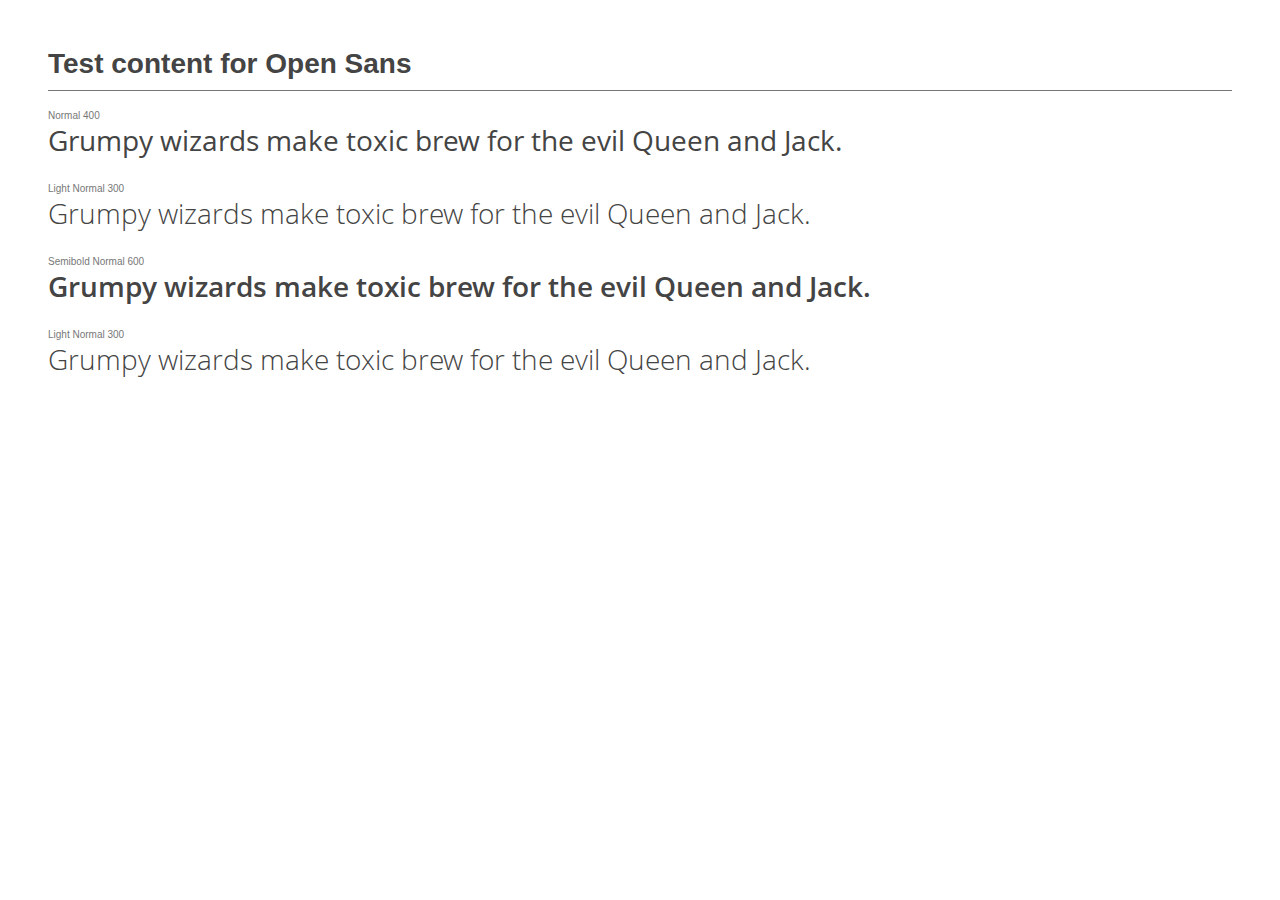
<file: src/DemoSite/Content/libs/unify1.9/fonts/open-sans/test.html>
<html DOCTYPE>
<!DOCTYPE html>
<html>
<head>
	<title>Test page for Open Sans</title>
	<link type="text/css" rel="stylesheet" href="stylesheet.css" />
	<style>body{padding:40px;font-family:arial,sans-serif;color:#444;}.fontitem{margin-bottom:24px;font-family:'Open Sans';}.identifier{display:block;font-size:10px;color:#777;text-transform:capitalize;font-family:arial,sans-serif;}h1{font-size:28px;border-bottom:1px solid #777;padding-bottom:10px;}</style>
</head>
<body>
	<h1 class="title">Test content for Open Sans</h1>
		
			
		<div class="fontitem">
			<span class="identifier">normal 400</span>
			<span style="font-weight:400;font-style:normal;font-size: 28px;">
				Grumpy wizards make toxic brew for the evil Queen and Jack.
			</span>
		</div>
		
			
		<div class="fontitem">
			<span class="identifier">Light normal 300</span>
			<span style="font-weight:300;font-style:normal;font-size: 28px;">
				Grumpy wizards make toxic brew for the evil Queen and Jack.
			</span>
		</div>
		
			
		<div class="fontitem">
			<span class="identifier">Semibold normal 600</span>
			<span style="font-weight:600;font-style:normal;font-size: 28px;">
				Grumpy wizards make toxic brew for the evil Queen and Jack.
			</span>
		</div>
		
			
		<div class="fontitem">
			<span class="identifier">Light normal 300</span>
			<span style="font-weight:300;font-style:normal;font-size: 28px;">
				Grumpy wizards make toxic brew for the evil Queen and Jack.
			</span>
		</div>
	</body></html>
</file>
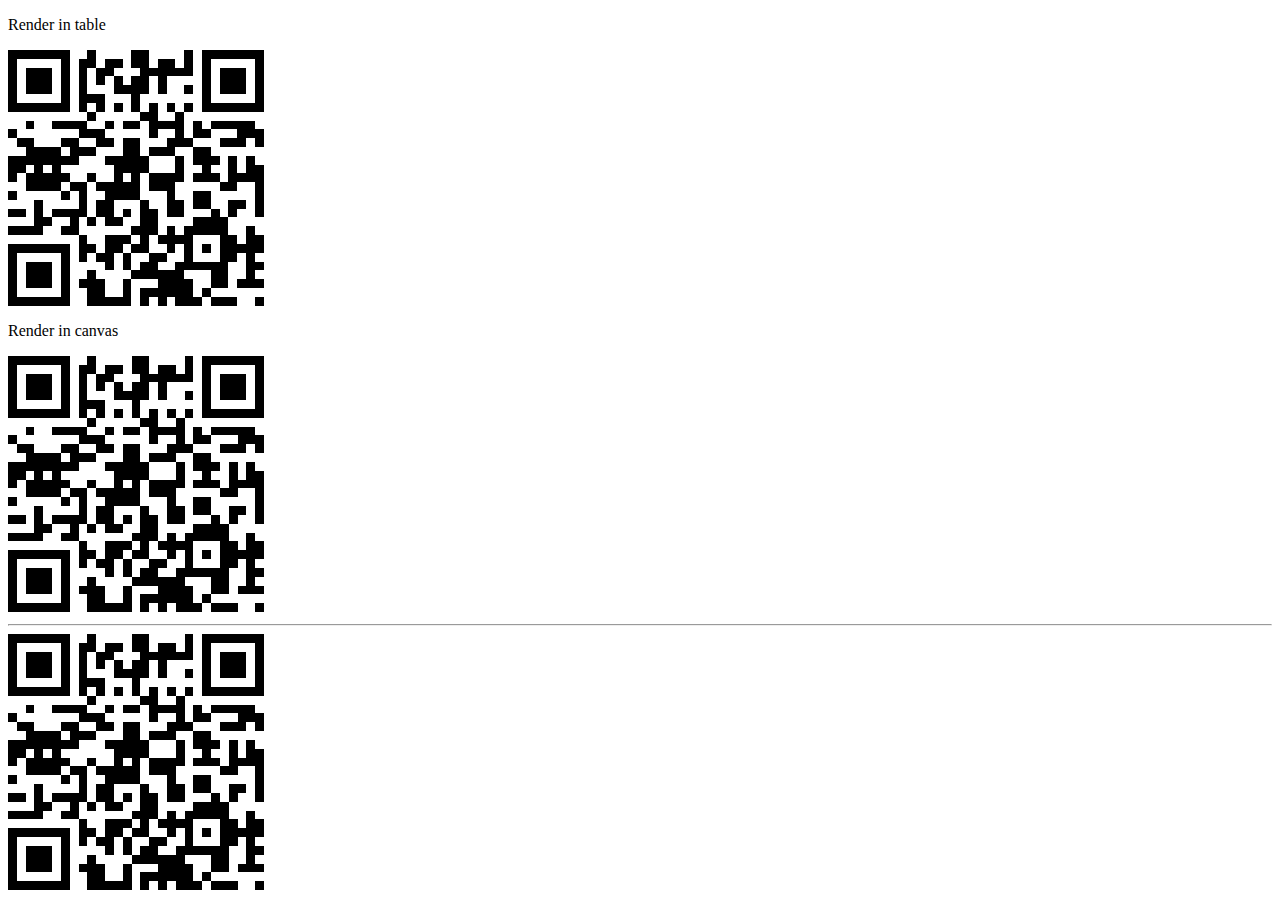
<file: src/NbCloud.Web/Content/libs/basic/qrcode/examples/basic.html>
<!DOCTYPE html>
<html>
<head>
    <title>basic example</title>
</head>
<body>

    <script src="../../jquery/jquery-2.2.4.min.js"></script>
    <script src="../jquery.qrcode.min.js"></script>
    <script src="../jquery.canvasConvert.js"></script>

    <p>Render in table</p>
    <div id="qrcodeTable"></div>
    <p>Render in canvas</p>
    <div id="qrcodeCanvas"></div>
    <hr />
    <div id="img"></div>
    <script>
        //jQuery('#qrcode').qrcode("this plugin is great");
        jQuery('#qrcodeTable').qrcode({
            render: "table",
            text: "http://192.168.1.10:9010"
        });
        jQuery('#qrcodeCanvas').qrcode({
            text: "http://192.168.1.10:9010"
        });

        jQuery("#qrcodeCanvas canvas").appendCanvasToImage("#img");
    </script>

</body>
</html>
</file>
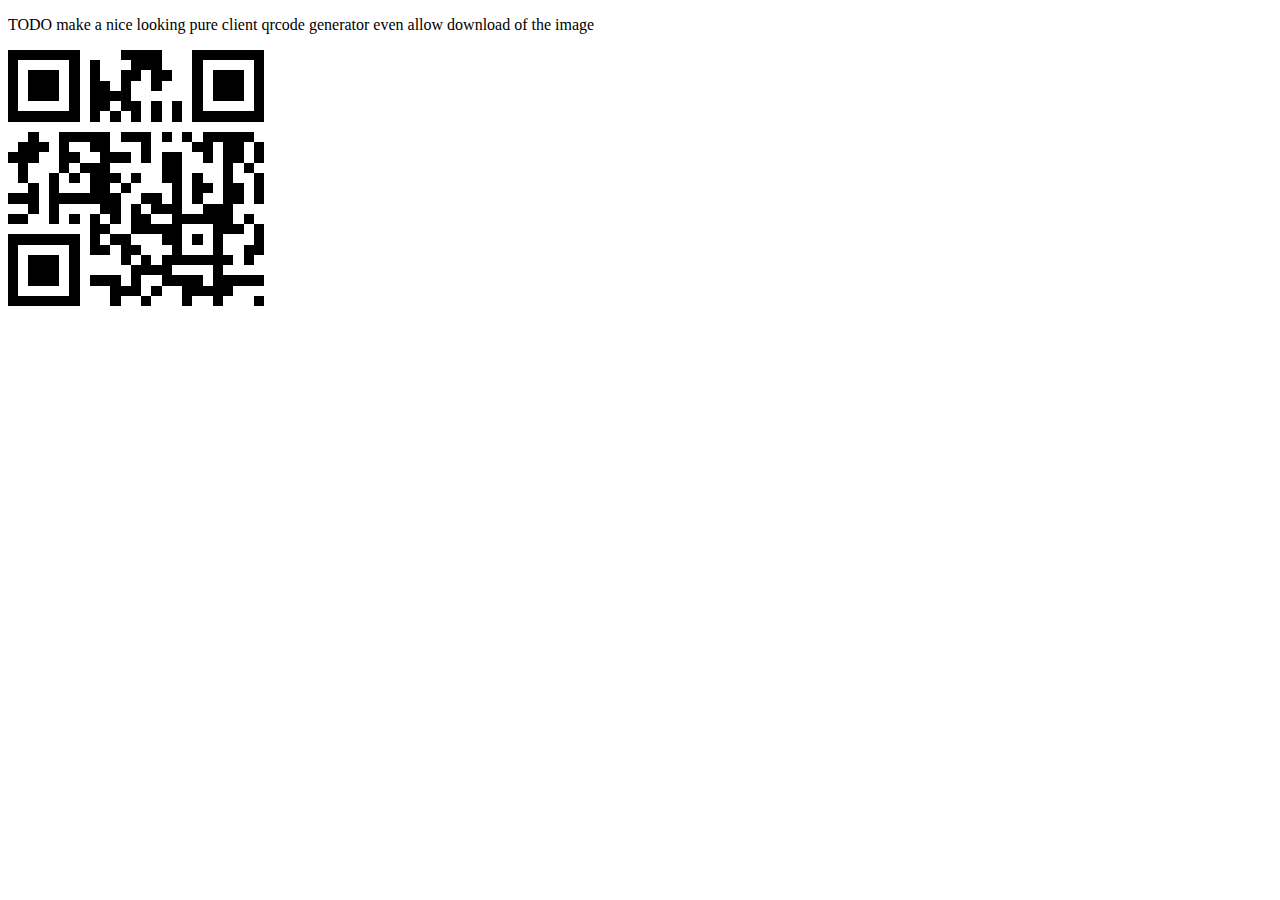
<file: src/NbCloud.Web/Content/libs/basic/qrcode/examples/demo.html>
<!DOCTYPE html>
<html>
<head>
    <title>Demo page</title>
</head>
<body>
    <p>
        TODO make a nice looking pure client qrcode generator
        even allow download of the image
    </p>
    <div id="output"></div>


    <script src="../../jquery/jquery-2.2.4.min.js"></script>
    <script type="text/javascript" src="../jquery.qrcode.min.js"></script>
    <script>
        jQuery(function () {
            jQuery('#output').qrcode("hello world");
        })
    </script>
</body>
</html>
</file>
<file: src/DemoSite/Content/libs/unify1.9/plugins/line-icons/style.css>
/**
 * PRESENTATION STYLESHEET
 * ----------------------------------------------------------------------------
 */

/*


       PLEASE NOTE: 
       ============

       THIS FILE IS NOT PART OF THE *REQUIRED FONT ICON FILES* 
       THIS FILE IS USED TO STYLE THE ICON DEMO TEMPLATE FOUND AT DEMO.HTML



*/

*,
*:before,
*:after {
	border: 0 none;
	margin: 0;
	padding: 0;
	font-size: 100%;

	-webkit-box-sizing: border-box;
	   -moz-box-sizing: border-box;
	        box-sizing: border-box;
}

::-webkit-scrollbar {
	width: 12px;
	height: 12px;
}
::-webkit-scrollbar-track {
	background-color: rgba(255, 255, 255, 0.1);
	-webkit-border-radius: 5px;
}
::-webkit-scrollbar-thumb {
	background-color: rgba(0, 0, 0, 0.4);
	-webkit-border-radius: 6px;
}
::-webkit-scrollbar-thumb:hover {
	background-color: rgba(0, 0, 0, 0.6);
}

section, 
header, 
footer {
	display: block;
	position: relative;
}

body {
	background-color: #fff;
	color: #0e8a65;
	font-family: "Helvetica Neue", Helvetica, "DejaVu Sans", Arial, sans-serif;
	line-height: 1.5;
	font-size: 1em;
}


section:after,
.masthead:after {
	content: '';
	pointer-events: none;
	position: absolute;
		bottom: -1.5em;
		left: 50%;
		z-index: 10;
	width: 3em;
	height: 3em;

	background: inherit;
	-webkit-transform: translateX(-50%) rotate(45deg);
	transform: translateX(-50%) rotate(45deg);
}

section header {
	position: relative;
}

section header:after {
	background-color: transparent;
	border-bottom-width: 1px;
	border-bottom-style: solid;
	border-bottom-color: inherit;
	content: '';
	position: absolute;
		left: 40%;
		bottom: 0;
	width: 20%;
	height: 0;
}

.masthead {
	background-color: #fff;
	padding: 3em;
	position: relative;
	text-align: center;
}

.colophon {
	padding: 4.5em 3em;
	position: relative;
}
.colophon .group {
	padding: 3em;
	text-align: center;
}

.masthead hgroup,
.colophon .group {
	margin: auto;
	padding: 0 10%;
	position: absolute;
	top: 50%;
	left: 0%;
	right: 0%;
	-webkit-transform: translate(0%,-50%);
	    -ms-transform: translate(0%,-50%);
	        transform: translate(0%,-50%);
}

.masthead h1 {
	font-size: 2.25em;
	font-weight: bolder;
	line-height: 1.5;
	margin-bottom: 1em;
	text-transform: uppercase;
}

.masthead h2 {
	font-size: 1em;
	font-weight: lighter;
	letter-spacing: 6px;
	text-transform: uppercase;
}

.glyphs, 
.classes {
	margin-left: -1.5em;
	padding: 4.5em 3em;
}

.glyphs header,
.classes header {
	margin-bottom: 2.25em;
	padding-bottom: 2.25em;
	text-align: center;
	text-transform: uppercase;
}

.glyphs h1,
.classes h1 {
	font-size: 2.25em;
	font-weight: bolder;
	line-height: 1.5;
}

.glyphs h2,
.classes h2 {
	font-size: 1em;
	font-weight: normal;
	letter-spacing: 3px;
	text-transform: uppercase;
}

h2 code {
	text-transform: lowercase;
}


.glyphs {
	background-color: #74f3c8;
	color: #0e8a65;
}

.classes {
	background-color: #33383e;
	color: #fff;
}

.glyph {
	cursor: pointer;
	display: inline-block;
	font-size: 1em;
	margin: 0 -0.21em 3em 0;
	padding: 1.5em 0 0 1.5em;
	text-align: center;
	width: 50%;
}

.glyph-item {
	border-radius: 8px;
	display: inline-block;
	width: 1.5em;
	height: 1.5em;
	line-height: 1;
	padding: 0.25em;
	position: relative;
}
.glyph:hover .glyph-item {
	background-color: #0e8a65;
	color: #fff;
} 

.mega {
	font-size: 3em;
}

a, 
a:visited {
	color: #74f3c8;
	text-decoration: none;
}

a:hover, 
a:focus {
		color: #0e8a65;
}

.item-box {
	display: inline-block;
	font-family: consolas, monospace;
	font-size: 1.2em;
	margin: 0 -0.22em 1em 0;
	padding-left: 1em;
	width: 100%;

}

.item {
	background-color: #fff;
	color: #33383e;
	border-radius: 8px;
	display: inline-block;
	padding: 0.5em;
	width: 100%;
}


.colophon .group {
	font-size: 1.5em;
	text-transform: uppercase;
}

.group em {
	font-weight: bold;
	font-style: normal;
}


#wH {
	width: 0;
	position: absolute;
	top: 0;
	bottom: 0;
	left: 0;
}



@media only screen and (min-width: 768px) {
	section:after,
	.masthead:after {
		bottom: -3em;
		width: 6em;
		height: 6em;
	}

	section header {
		position: relative;
	}

	.masthead {
		padding: 6em;
	}

	.colophon {
		padding: 9em 6em;
	}

	.masthead h1 {
		font-size: 4.5em;
	}

	.glyphs, 
	.classes {
		padding: 9em 6em;
	}

	.glyphs header,
	.classes header {
		margin-bottom: 4.5em;
		padding-bottom: 4.5em;
	}

	.glyphs h1,
	.classes h1 {
		font-size: 4.5em;
	}


	.mega {
		font-size: 6em;
	}

    
    .glyph {
		width: 16.66666666666667%;
    }

    .item-box {
		width: 33.333%;
    }
    
    .colophon .group {
    	padding: 6em;
    }
}
</file>
<file: src/DemoSite/Content/libs/unify1.9/plugins/line-icons/line-icons.css>
@font-face {
	font-family: 'Simple-Line-Icons';
	src:url('fonts/Simple-Line-Icons.eot');
	src:url('fonts/Simple-Line-Icons.eot?#iefix') format('embedded-opentype'),
		url('fonts/Simple-Line-Icons.woff') format('woff'),
		url('fonts/Simple-Line-Icons.ttf') format('truetype'),
		url('fonts/Simple-Line-Icons.svg#Simple-Line-Icons') format('svg');
	font-weight: normal;
	font-style: normal;
}

/* Use the following CSS code if you want to use data attributes for inserting your icons */
[data-icon]:before {
	font-family: 'Simple-Line-Icons';
	content: attr(data-icon);
	speak: none;
	font-weight: normal;
	font-variant: normal;
	text-transform: none;
	line-height: 1;
	-webkit-font-smoothing: antialiased;
	-moz-osx-font-smoothing: grayscale;
}

/* Use the following CSS code if you want to have a class per icon */
/*
Instead of a list of all class selectors,
you can use the generic selector below, but it's slower:
[class*="icon-"] {
*/
.icon-user-female, .icon-user-follow, .icon-user-following, .icon-user-unfollow, .icon-trophy, .icon-screen-smartphone, .icon-screen-desktop, .icon-plane, .icon-notebook, .icon-moustache, .icon-mouse, .icon-magnet, .icon-energy, .icon-emoticon-smile, .icon-disc, .icon-cursor-move, .icon-crop, .icon-credit-card, .icon-chemistry, .icon-user, .icon-speedometer, .icon-social-youtube, .icon-social-twitter, .icon-social-tumblr, .icon-social-facebook, .icon-social-dropbox, .icon-social-dribbble, .icon-shield, .icon-screen-tablet, .icon-magic-wand, .icon-hourglass, .icon-graduation, .icon-ghost, .icon-game-controller, .icon-fire, .icon-eyeglasses, .icon-envelope-open, .icon-envelope-letter, .icon-bell, .icon-badge, .icon-anchor, .icon-wallet, .icon-vector, .icon-speech, .icon-puzzle, .icon-printer, .icon-present, .icon-playlist, .icon-pin, .icon-picture, .icon-map, .icon-layers, .icon-handbag, .icon-globe-alt, .icon-globe, .icon-frame, .icon-folder-alt, .icon-film, .icon-feed, .icon-earphones-alt, .icon-earphones, .icon-drop, .icon-drawer, .icon-docs, .icon-directions, .icon-direction, .icon-diamond, .icon-cup, .icon-compass, .icon-call-out, .icon-call-in, .icon-call-end, .icon-calculator, .icon-bubbles, .icon-briefcase, .icon-book-open, .icon-basket-loaded, .icon-basket, .icon-bag, .icon-action-undo, .icon-action-redo, .icon-wrench, .icon-umbrella, .icon-trash, .icon-tag, .icon-support, .icon-size-fullscreen, .icon-size-actual, .icon-shuffle, .icon-share-alt, .icon-share, .icon-rocket, .icon-question, .icon-pie-chart, .icon-pencil, .icon-note, .icon-music-tone-alt, .icon-music-tone, .icon-microphone, .icon-loop, .icon-logout, .icon-login, .icon-list, .icon-like, .icon-home, .icon-grid, .icon-graph, .icon-equalizer, .icon-dislike, .icon-cursor, .icon-control-start, .icon-control-rewind, .icon-control-play, .icon-control-pause, .icon-control-forward, .icon-control-end, .icon-calendar, .icon-bulb, .icon-bar-chart, .icon-arrow-up, .icon-arrow-right, .icon-arrow-left, .icon-arrow-down, .icon-ban, .icon-bubble, .icon-camcorder, .icon-camera, .icon-check, .icon-clock, .icon-close, .icon-cloud-download, .icon-cloud-upload, .icon-doc, .icon-envelope, .icon-eye, .icon-flag, .icon-folder, .icon-heart, .icon-info, .icon-key, .icon-link, .icon-lock, .icon-lock-open, .icon-magnifier, .icon-magnifier-add, .icon-magnifier-remove, .icon-paper-clip, .icon-paper-plane, .icon-plus, .icon-pointer, .icon-power, .icon-refresh, .icon-reload, .icon-settings, .icon-star, .icon-symbol-female, .icon-symbol-male, .icon-target, .icon-volume-1, .icon-volume-2, .icon-volume-off, .icon-users {
	font-family: 'Simple-Line-Icons';
	speak: none;
	font-style: normal;
	font-weight: normal;
	font-variant: normal;
	text-transform: none;
	line-height: 1;
	-webkit-font-smoothing: antialiased;
}
.icon-user-female:before {
	content: "\e000";
}
.icon-user-follow:before {
	content: "\e002";
}
.icon-user-following:before {
	content: "\e003";
}
.icon-user-unfollow:before {
	content: "\e004";
}
.icon-trophy:before {
	content: "\e006";
}
.icon-screen-smartphone:before {
	content: "\e010";
}
.icon-screen-desktop:before {
	content: "\e011";
}
.icon-plane:before {
	content: "\e012";
}
.icon-notebook:before {
	content: "\e013";
}
.icon-moustache:before {
	content: "\e014";
}
.icon-mouse:before {
	content: "\e015";
}
.icon-magnet:before {
	content: "\e016";
}
.icon-energy:before {
	content: "\e020";
}
.icon-emoticon-smile:before {
	content: "\e021";
}
.icon-disc:before {
	content: "\e022";
}
.icon-cursor-move:before {
	content: "\e023";
}
.icon-crop:before {
	content: "\e024";
}
.icon-credit-card:before {
	content: "\e025";
}
.icon-chemistry:before {
	content: "\e026";
}
.icon-user:before {
	content: "\e005";
}
.icon-speedometer:before {
	content: "\e007";
}
.icon-social-youtube:before {
	content: "\e008";
}
.icon-social-twitter:before {
	content: "\e009";
}
.icon-social-tumblr:before {
	content: "\e00a";
}
.icon-social-facebook:before {
	content: "\e00b";
}
.icon-social-dropbox:before {
	content: "\e00c";
}
.icon-social-dribbble:before {
	content: "\e00d";
}
.icon-shield:before {
	content: "\e00e";
}
.icon-screen-tablet:before {
	content: "\e00f";
}
.icon-magic-wand:before {
	content: "\e017";
}
.icon-hourglass:before {
	content: "\e018";
}
.icon-graduation:before {
	content: "\e019";
}
.icon-ghost:before {
	content: "\e01a";
}
.icon-game-controller:before {
	content: "\e01b";
}
.icon-fire:before {
	content: "\e01c";
}
.icon-eyeglasses:before {
	content: "\e01d";
}
.icon-envelope-open:before {
	content: "\e01e";
}
.icon-envelope-letter:before {
	content: "\e01f";
}
.icon-bell:before {
	content: "\e027";
}
.icon-badge:before {
	content: "\e028";
}
.icon-anchor:before {
	content: "\e029";
}
.icon-wallet:before {
	content: "\e02a";
}
.icon-vector:before {
	content: "\e02b";
}
.icon-speech:before {
	content: "\e02c";
}
.icon-puzzle:before {
	content: "\e02d";
}
.icon-printer:before {
	content: "\e02e";
}
.icon-present:before {
	content: "\e02f";
}
.icon-playlist:before {
	content: "\e030";
}
.icon-pin:before {
	content: "\e031";
}
.icon-picture:before {
	content: "\e032";
}
.icon-map:before {
	content: "\e033";
}
.icon-layers:before {
	content: "\e034";
}
.icon-handbag:before {
	content: "\e035";
}
.icon-globe-alt:before {
	content: "\e036";
}
.icon-globe:before {
	content: "\e037";
}
.icon-frame:before {
	content: "\e038";
}
.icon-folder-alt:before {
	content: "\e039";
}
.icon-film:before {
	content: "\e03a";
}
.icon-feed:before {
	content: "\e03b";
}
.icon-earphones-alt:before {
	content: "\e03c";
}
.icon-earphones:before {
	content: "\e03d";
}
.icon-drop:before {
	content: "\e03e";
}
.icon-drawer:before {
	content: "\e03f";
}
.icon-docs:before {
	content: "\e040";
}
.icon-directions:before {
	content: "\e041";
}
.icon-direction:before {
	content: "\e042";
}
.icon-diamond:before {
	content: "\e043";
}
.icon-cup:before {
	content: "\e044";
}
.icon-compass:before {
	content: "\e045";
}
.icon-call-out:before {
	content: "\e046";
}
.icon-call-in:before {
	content: "\e047";
}
.icon-call-end:before {
	content: "\e048";
}
.icon-calculator:before {
	content: "\e049";
}
.icon-bubbles:before {
	content: "\e04a";
}
.icon-briefcase:before {
	content: "\e04b";
}
.icon-book-open:before {
	content: "\e04c";
}
.icon-basket-loaded:before {
	content: "\e04d";
}
.icon-basket:before {
	content: "\e04e";
}
.icon-bag:before {
	content: "\e04f";
}
.icon-action-undo:before {
	content: "\e050";
}
.icon-action-redo:before {
	content: "\e051";
}
.icon-wrench:before {
	content: "\e052";
}
.icon-umbrella:before {
	content: "\e053";
}
.icon-trash:before {
	content: "\e054";
}
.icon-tag:before {
	content: "\e055";
}
.icon-support:before {
	content: "\e056";
}
.icon-size-fullscreen:before {
	content: "\e057";
}
.icon-size-actual:before {
	content: "\e058";
}
.icon-shuffle:before {
	content: "\e059";
}
.icon-share-alt:before {
	content: "\e05a";
}
.icon-share:before {
	content: "\e05b";
}
.icon-rocket:before {
	content: "\e05c";
}
.icon-question:before {
	content: "\e05d";
}
.icon-pie-chart:before {
	content: "\e05e";
}
.icon-pencil:before {
	content: "\e05f";
}
.icon-note:before {
	content: "\e060";
}
.icon-music-tone-alt:before {
	content: "\e061";
}
.icon-music-tone:before {
	content: "\e062";
}
.icon-microphone:before {
	content: "\e063";
}
.icon-loop:before {
	content: "\e064";
}
.icon-logout:before {
	content: "\e065";
}
.icon-login:before {
	content: "\e066";
}
.icon-list:before {
	content: "\e067";
}
.icon-like:before {
	content: "\e068";
}
.icon-home:before {
	content: "\e069";
}
.icon-grid:before {
	content: "\e06a";
}
.icon-graph:before {
	content: "\e06b";
}
.icon-equalizer:before {
	content: "\e06c";
}
.icon-dislike:before {
	content: "\e06d";
}
.icon-cursor:before {
	content: "\e06e";
}
.icon-control-start:before {
	content: "\e06f";
}
.icon-control-rewind:before {
	content: "\e070";
}
.icon-control-play:before {
	content: "\e071";
}
.icon-control-pause:before {
	content: "\e072";
}
.icon-control-forward:before {
	content: "\e073";
}
.icon-control-end:before {
	content: "\e074";
}
.icon-calendar:before {
	content: "\e075";
}
.icon-bulb:before {
	content: "\e076";
}
.icon-bar-chart:before {
	content: "\e077";
}
.icon-arrow-up:before {
	content: "\e078";
}
.icon-arrow-right:before {
	content: "\e079";
}
.icon-arrow-left:before {
	content: "\e07a";
}
.icon-arrow-down:before {
	content: "\e07b";
}
.icon-ban:before {
	content: "\e07c";
}
.icon-bubble:before {
	content: "\e07d";
}
.icon-camcorder:before {
	content: "\e07e";
}
.icon-camera:before {
	content: "\e07f";
}
.icon-check:before {
	content: "\e080";
}
.icon-clock:before {
	content: "\e081";
}
.icon-close:before {
	content: "\e082";
}
.icon-cloud-download:before {
	content: "\e083";
}
.icon-cloud-upload:before {
	content: "\e084";
}
.icon-doc:before {
	content: "\e085";
}
.icon-envelope:before {
	content: "\e086";
}
.icon-eye:before {
	content: "\e087";
}
.icon-flag:before {
	content: "\e088";
}
.icon-folder:before {
	content: "\e089";
}
.icon-heart:before {
	content: "\e08a";
}
.icon-info:before {
	content: "\e08b";
}
.icon-key:before {
	content: "\e08c";
}
.icon-link:before {
	content: "\e08d";
}
.icon-lock:before {
	content: "\e08e";
}
.icon-lock-open:before {
	content: "\e08f";
}
.icon-magnifier:before {
	content: "\e090";
}
.icon-magnifier-add:before {
	content: "\e091";
}
.icon-magnifier-remove:before {
	content: "\e092";
}
.icon-paper-clip:before {
	content: "\e093";
}
.icon-paper-plane:before {
	content: "\e094";
}
.icon-plus:before {
	content: "\e095";
}
.icon-pointer:before {
	content: "\e096";
}
.icon-power:before {
	content: "\e097";
}
.icon-refresh:before {
	content: "\e098";
}
.icon-reload:before {
	content: "\e099";
}
.icon-settings:before {
	content: "\e09a";
}
.icon-star:before {
	content: "\e09b";
}
.icon-symbol-female:before {
	content: "\e09c";
}
.icon-symbol-male:before {
	content: "\e09d";
}
.icon-target:before {
	content: "\e09e";
}
.icon-volume-1:before {
	content: "\e09f";
}
.icon-volume-2:before {
	content: "\e0a0";
}
.icon-volume-off:before {
	content: "\e0a1";
}
.icon-users:before {
	content: "\e001";
}
</file>
<file: src/DemoSite/Content/libs/unify1.9/fonts/open-sans/stylesheet.css>
@font-face {
	font-family: 'Open Sans';
	font-style: normal;
	font-weight: 400;
	src: url(fonts/open-sans400normal.eot);
	src: local('Open Sans'),local('OpenSans'), url(fonts/open-sans400normal.eot?#iefix) format('embedded-opentype'), url(fonts/open-sans400normal.woff) format('woff');
}
@font-face {
	font-family: 'Open Sans';
	font-style: normal;
	font-weight: 300;
	src: url(fonts/open-sans300normal.eot);
	src: local('Open Sans Light'),local('OpenSans-Light'), url(fonts/open-sans300normal.eot?#iefix) format('embedded-opentype'), url(fonts/open-sans300normal.woff) format('woff');
}
@font-face {
	font-family: 'Open Sans';
	font-style: normal;
	font-weight: 600;
	src: url(fonts/open-sans600normal.eot);
	src: local('Open Sans Semibold'),local('OpenSans-Semibold'), url(fonts/open-sans600normal.eot?#iefix) format('embedded-opentype'), url(fonts/open-sans600normal.woff) format('woff');
}
@font-face {
	font-family: 'Open Sans';
	font-style: normal;
	font-weight: 300;
	src: url(fonts/open-sans300normal.eot);
	src: local('Open Sans Light'),local('OpenSans-Light'), url(fonts/open-sans300normal.eot?#iefix) format('embedded-opentype'), url(fonts/open-sans300normal.woff) format('woff');
}
</file>
